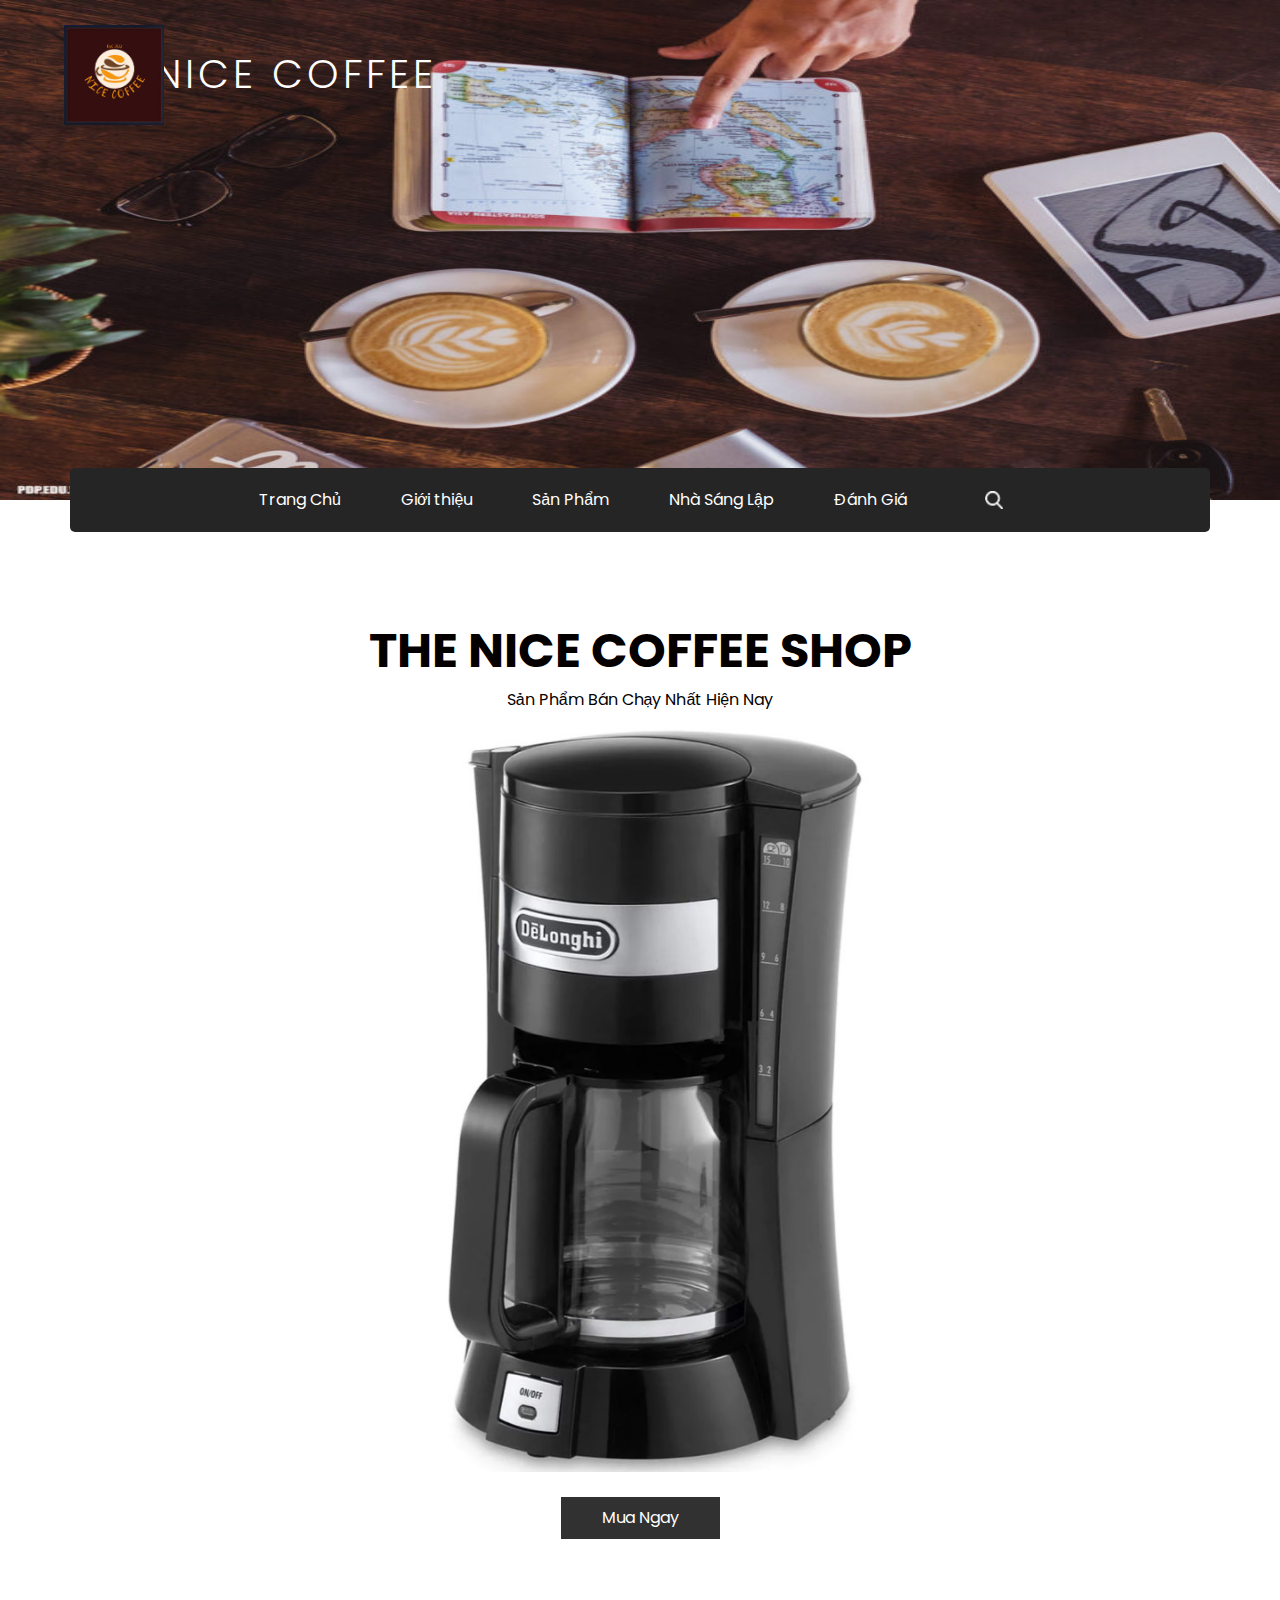
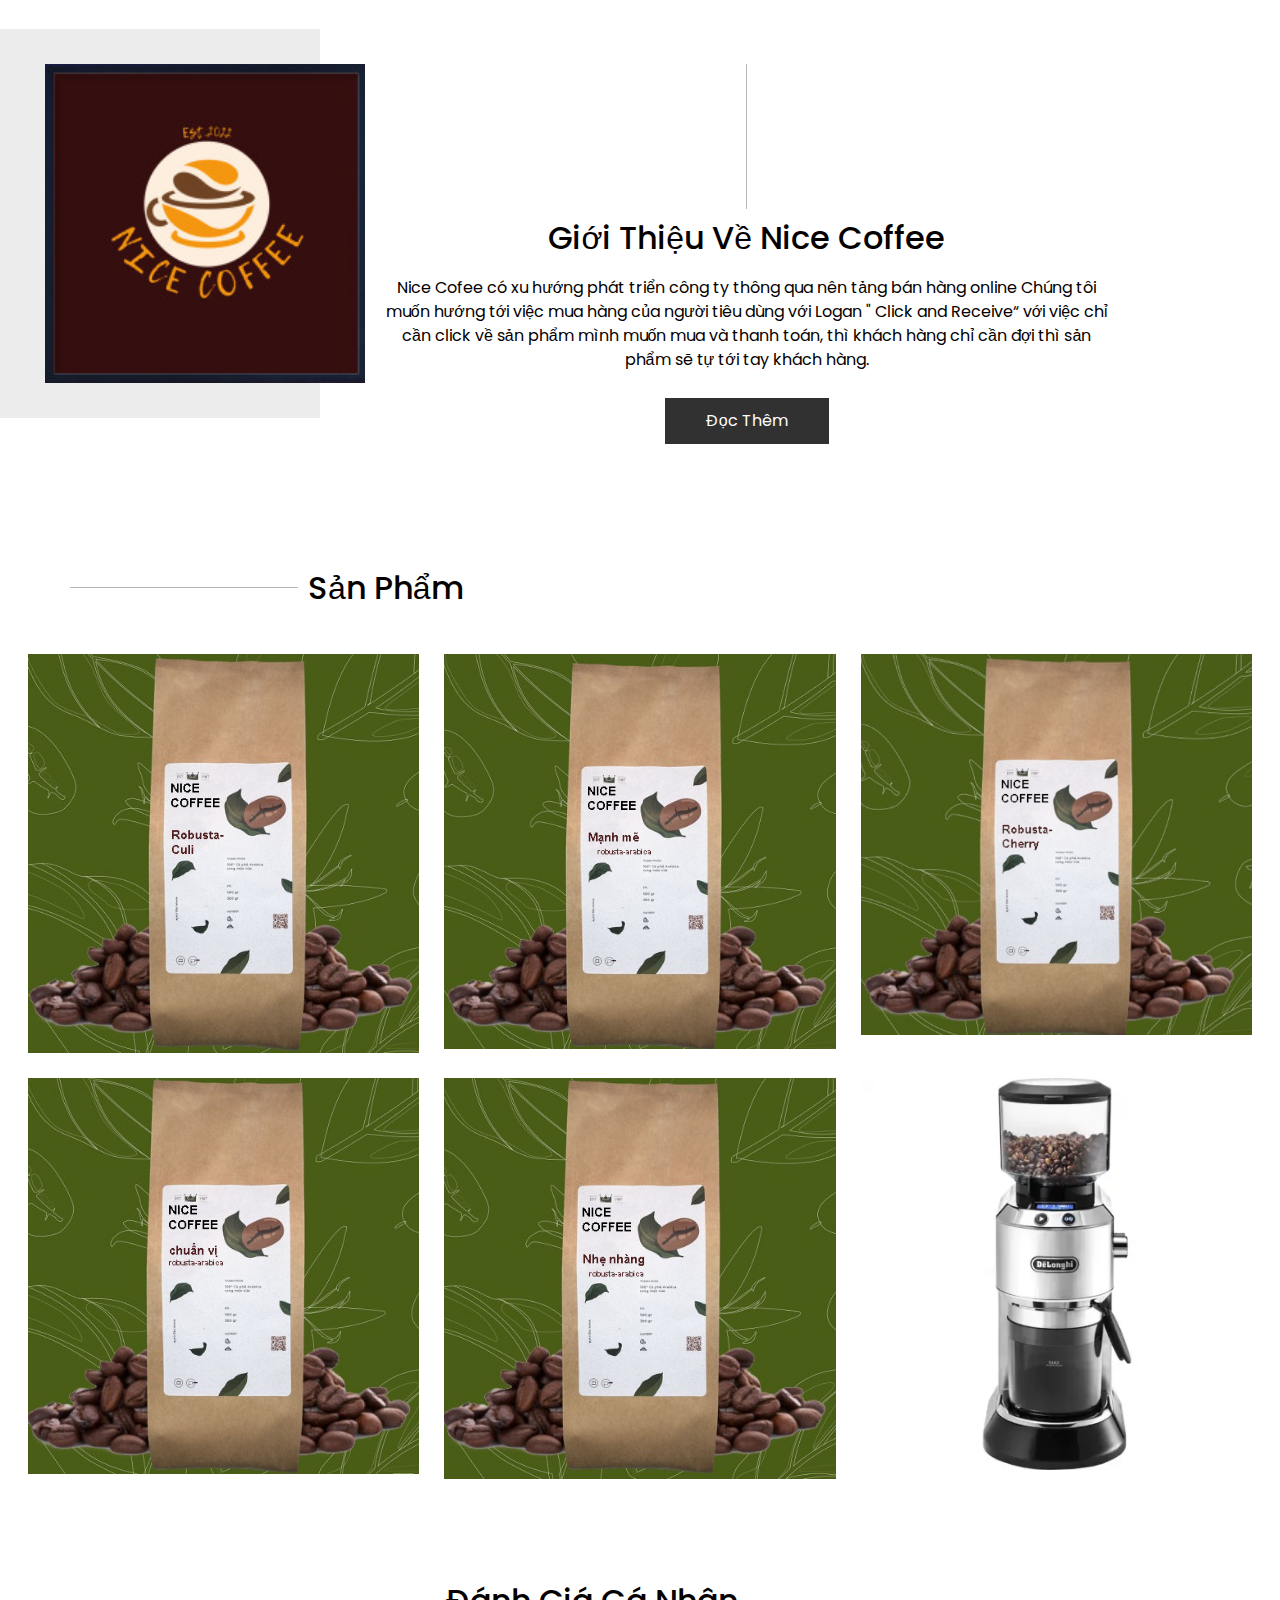
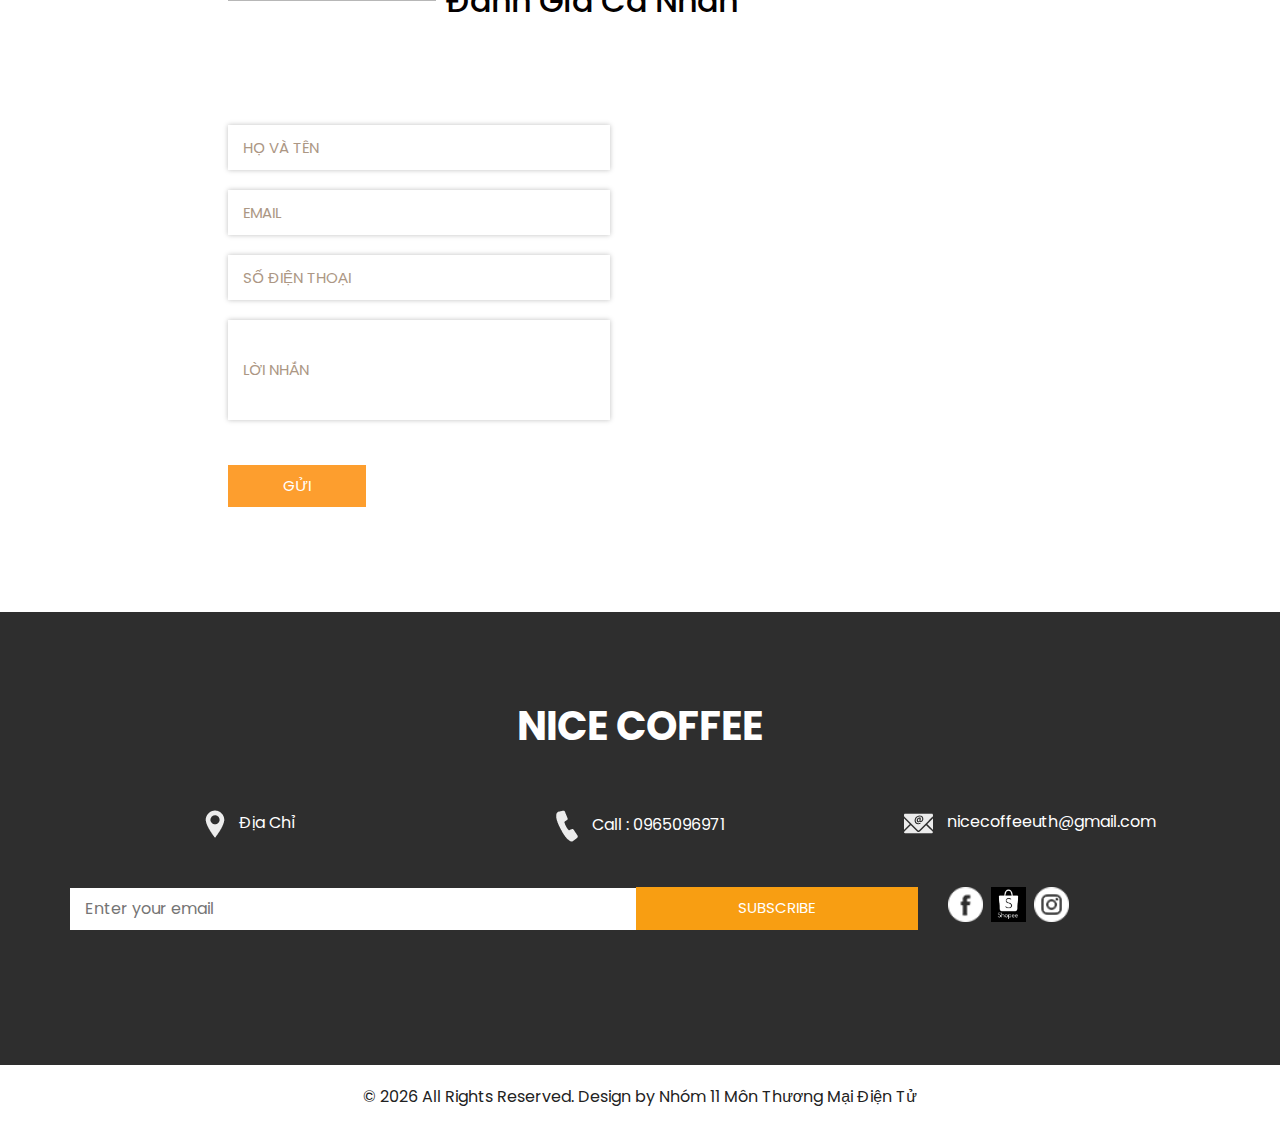
<file: index.html>
<!DOCTYPE html>
<html>

<head>
  <!-- Basic -->
  <meta charset="utf-8" />
  <meta http-equiv="X-UA-Compatible" content="IE=edge" />
  <!-- Mobile Metas -->
  <meta name="viewport" content="width=device-width, initial-scale=1, shrink-to-fit=no" />
  <!-- Site Metas -->
  <meta name="keywords" content="" />
  <meta name="description" content="" />
  <meta name="author" content="" />

  <title>NICE COFFEE</title>

  <!-- slider stylesheet -->
  <link rel="stylesheet" type="text/css" href="https://cdnjs.cloudflare.com/ajax/libs/OwlCarousel2/2.1.3/assets/owl.carousel.min.css" />

  <!-- bootstrap core css -->
  <link rel="stylesheet" type="text/css" href="css/bootstrap.css" />

  <!-- fonts style -->
  <link href="https://fonts.googleapis.com/css?family=Baloo+Chettan|Dosis:400,600,700|Poppins:400,600,700&display=swap" rel="stylesheet" />
  <!-- Custom styles for this template -->
  <link href="css/style.css" rel="stylesheet" />
  <!-- responsive style -->
  <link href="css/responsive.css" rel="stylesheet" />
</head>

<body>
  <div class="hero_area">
    <!-- header section strats -->
    <div class="brand_box">
      <!-- <a class="navbar-brand" href="index.html">
        <span>
          NICE COFFEE
        </span>
      </a> -->
    </div>
    <!-- end header section -->
    <!-- slider section -->
    <section class=" slider_section position-relative">
      <div id="carouselExampleControls" class="carousel slide " data-ride="carousel">
        <div class="carousel-inner">
          <div class="carousel-item active">
            <div class="img-box">
              <img src="images/hinh-anh-cafe-740x600.jpg" style="width:100%px ;height:500px;position: relative;" alt="">
              <h1 style="position: absolute; top: 10%; letter-spacing: 4px; color: white;font-weight: 300;left: 12%;">NICE COFFEE</h1>
              <img src="images/z3832061067043_bd217b656e03b0d4c170ee0b9b06fc7c.jpg" style="position:absolute;left: 5%;top:5%;width: 100px;height: 100px;" alt="">
            </div>
          </div>
          <!-- <div class="carousel-item">
            <div class="img-box">
              <img src="images/slider-img.jpg" alt="">
            </div>
          </div>
          <div class="carousel-item">
            <div class="img-box">
              <img src="images/slider-img.jpg" alt="">
            </div>
          </div> -->
        </div>
       
      </div>
    </section>
    <!-- end slider section -->
  </div>

  <!-- nav section -->

  <section class="nav_section">
    <div class="container">
      <div class="custom_nav2">
        <nav class="navbar navbar-expand custom_nav-container ">
          <button class="navbar-toggler" type="button" data-toggle="collapse" data-target="#navbarSupportedContent" aria-controls="navbarSupportedContent" aria-expanded="false" aria-label="Toggle navigation">
            <span class="navbar-toggler-icon"></span>
          </button>

          <div class="collapse navbar-collapse" id="navbarSupportedContent">
            <div class="d-flex  flex-column flex-lg-row align-items-center">
              <ul class="navbar-nav  ">
                <li class="nav-item active">
                  <a class="nav-link" href="index.html">Trang Chủ  <span class="sr-only">(current)</span></a>
                </li>
                <li class="nav-item">
                  <a class="nav-link" href="about.html">Giới thiệu </a>
                </li>
                <li class="nav-item">
                  <a class="nav-link" href="fruit.html">Sản Phẩm </a>
                </li>
                <li class="nav-item">
                  <a class="nav-link" href="testimonial.html">Nhà Sáng Lập</a>
                </li>
                <li class="nav-item">
                  <a class="nav-link" href="contact.html">Đánh Giá</a>
                </li>
              </ul>
              <form class="form-inline my-2 my-lg-0 ml-0 ml-lg-4 mb-3 mb-lg-0">
                <button class="btn  my-2 my-sm-0 nav_search-btn" type="submit"></button>
              </form>
            </div>
          </div>
        </nav>
      </div>
    </div>
  </section>

  <!-- end nav section -->

  <!-- shop section -->

  <section class="shop_section layout_padding">
    <div class="container">
      <div class="box">
        <div class="detail-box">
          <h2>
            THE NICE COFFEE SHOP
          </h2>
          <p>
            Sản Phẩm Bán Chạy Nhất Hiện Nay
          </p>
        </div>
        <div class="img-box">
          <img src="images/z3832040400344_61ddbfd433b5a4e67b9afd1b8c5be0a6.jpg" alt="">
        </div>
        <div class="btn-box">
          <a href="Sanpham7.html">
            Mua Ngay
          </a>
        </div>
      </div>
    </div>
  </section>

  <!-- end shop section -->

  <!-- about section -->

  <section class="about_section">
    <div class="container-fluid">
      <div class="row">
        <div class="col-md-3 px-0">
          <div class="img-box">
            <img src="images/z3832061067043_bd217b656e03b0d4c170ee0b9b06fc7c.jpg" alt="">
          </div>
        </div>
        <div class="col-md-8">
          <div class="detail-box">
            <div class="heading_container">
              <hr>
              <h2>
                Giới Thiệu Về Nice Coffee
              </h2>
            </div>
            <p>
              Nice Cofee có xu hướng phát triển công ty thông qua nên tảng bán hàng online
Chúng tôi muốn hướng tới việc mua hàng của người tiêu dùng với Logan " Click and Receive“ với việc chỉ cần click về sản phẩm mình muốn mua và thanh toán, thì khách hàng chỉ cần đợi thì sản phẩm sẽ tự tới tay khách hàng.
            </p>
            <a href="about.html">
              Đọc Thêm
            </a>
          </div>
        </div>
      </div>
    </div>
  </section>

  <!-- end about section -->

  <!-- fruit section -->

  <section class="fruit_section layout_padding">
    <div class="container">
      <div class="heading_container">
        <hr>
        <h2>
          Sản Phẩm
        </h2>
      </div>
    </div>
    <div class="container-fluid">

      <div class="fruit_container">
        <div class="box">
          <img src="images/z3832051297874_5f1c5a56623e53326d47adea8cd5c46e.jpg" alt="">
          <div class="link_box">
            <h5>
              Robusta-Culi
            </h5>
            <a href="sanPham2.html">
              Mua Ngay
            </a>
          </div>
        </div>
        <div class="box">
          <img src="images/z3832051214223_b9518cae5d16e62f8d5ef3240107c2e8.jpg" alt="">
          <div class="link_box">
            <h5>
              Robusta-arabica(Mạnh Mẽ)
            </h5>
            <a href="Sanpham3.html">
              Mua Ngay
            </a>
          </div>
        </div>
        <div class="box">
          <img src="images/z3832051353598_f11eaa09e5ad243b2221bad7142374b4.jpg" alt="">
          <div class="link_box">
            <h5>
              Robusta-Cherry
            </h5>
            <a href="Sanpham1.html">
              Mua Ngay
            </a>
          </div>
        </div>
        <div class="box">
          <img src="images/z3832051406680_73a0a5cce70e49a504a5447aafed85e6.jpg" alt="">
          <div class="link_box">
            <h5>
              Robusta-arabica(Chuẩn Vị)
            </h5>
            <a href="Sanpham4.html">
              Mua Ngay
            </a>
          </div>
        </div>
        <div class="box">
          <img src="images/z3832051447812_49f0e56e7d821b4145ec08ae8d6eaebf.jpg" alt="">
          <div class="link_box">
            <h5>
              Robusta-arabica(Nhẹ Nhàng)
            </h5>
            <a href="Sanpham5.html">
              Mua Ngay
            </a>
          </div>
        </div>
        <div class="box">
          <img src="images/may-xay-ca-phe-_main_580_450.png.webp" alt="">
          <div class="link_box">
            <h5>
              Máy xay cà phê Delonghi KG521.M 150W
            </h5>
            <a href="Sanpham6.html">
              Mua Ngay
            </a>
          </div>
        </div>
      </div>
    </div>
  </section>

  <!-- end fruit section -->


  <!-- client section -->


    </div>
  </section>

  <!-- end client section -->


  <!-- contact section -->
  <section class="contact_section layout_padding-bottom">
    <div class="container-fluid">
      <div class="row">
        <div class="offset-lg-2 col-md-10 offset-md-1">
          <div class="heading_container">
            <hr>
            <h2>
              Đánh Giá Cá Nhân
            </h2>
          </div>
        </div>
      </div>

      <div class="layout_padding2-top">
        <div class="row">
          <div class="col-lg-4 offset-lg-2 col-md-5 offset-md-1">
            <form action="">
              <div class="contact_form-container">
                <div>
                  <div>
                    <input type="text" placeholder="Họ Và Tên" />
                  </div>
                  <div>
                    <input type="email" placeholder="Email" />
                  </div>
                  <div>
                    <input type="text" placeholder="Số Điện Thoại" />
                  </div>
                  <div>
                    <input type="text" class="message_input" placeholder="Lời Nhắn" />
                  </div>
                  <div>
                    <button type="submit">
                      Gửi
                    </button>
                  </div>
                </div>
              </div>
            </form>
          </div>
          <div class="col-md-6 px-0">
            <div class="map_container">
              <div class="map-responsive">
                <iframe src="https://www.google.com/maps/embed?pb=!1m18!1m12!1m3!1d3918.740213673546!2d106.68106399999999!3d10.831181999999998!2m3!1f0!2f0!3f0!3m2!1i1024!2i768!4f13.1!3m3!1m2!1s0x3175293f4147178d%3A0xf750a6c228f6f8be!2sAimer%20Coffee!5e0!3m2!1svi!2s!4v1667400273829!5m2!1svi!2s" width="600" height="300" frameborder="0" style="border:0; width: 100%; height:100%" allowfullscreen></iframe>
              </div>
            </div>
          </div>
        </div>
      </div>
    </div>
  </section>
  <!-- end contact section -->


  <!-- info section -->

  <section class="info_section layout_padding">
    <div class="container">
      <div class="info_logo">
        <h2>
          NICE COFFEE
        </h2>
      </div>
      <div class="info_contact">
        <div class="row">
          <div class="col-md-4">
            <a href="https://www.google.com/maps/place/Aimer+Coffee/@10.831182,106.6788753,17z/data=!3m1!4b1!4m5!3m4!1s0x3175293f4147178d:0xf750a6c228f6f8be!8m2!3d10.831182!4d106.681064?hl=vi-VN">
              <img src="images/location.png" alt="">
              <span>
                Địa Chỉ
              </span>
            </a>
          </div>
          <div class="col-md-4">
            <a href="">
              <img src="images/call.png" alt="">
              <span>
                Call : 0965096971
              </span>
            </a>
          </div>
          <div class="col-md-4">
            <a href="https://www.nicecoffeeuth@gmail.com/">
              <img src="images/mail.png" alt="">
              <span>
                nicecoffeeuth@gmail.com
              </span>
            </a>
          </div>
        </div>
      </div>
      <div class="row">
        <div class="col-md-8 col-lg-9">
          <div class="info_form">
            <form action="">
              <input type="text" placeholder="Enter your email">
              <button>
                subscribe
              </button>
            </form>
          </div>
        </div>
        <div class="col-md-4 col-lg-3">
          <div class="info_social">
            <div>
              <a href="https://www.facebook.com/profile.php?id=100087156053533">
                <img src="images/facebook-logo-button.png" alt="">
              </a>
            </div>
            <div>
              <a href="https://www.shopee.vn/namthanh948">
                <img src="images/tải xuống.png" alt="">
              </a>
            </div>
            <div>
              <a href="">
                <img src="images/instagram.png" alt="">
              </a>
            </div>
          </div>
        </div>
      </div>

    </div>
  </section>

  <!-- end info section -->


  <!-- footer section -->
  <section class="container-fluid footer_section ">
    <p>
      &copy; <span id="displayYear"></span> All Rights Reserved. Design by
      <a href="https://www.facebook.com/dyysangg270508/">Nhóm 11 Môn Thương Mại Điện Tử</a>
    </p>
  </section>
  <!-- footer section -->

  <script type="text/javascript" src="js/jquery-3.4.1.min.js"></script>
  <script type="text/javascript" src="js/bootstrap.js"></script>
  <script type="text/javascript" src="js/custom.js"></script>

</body>

</html>
</file>
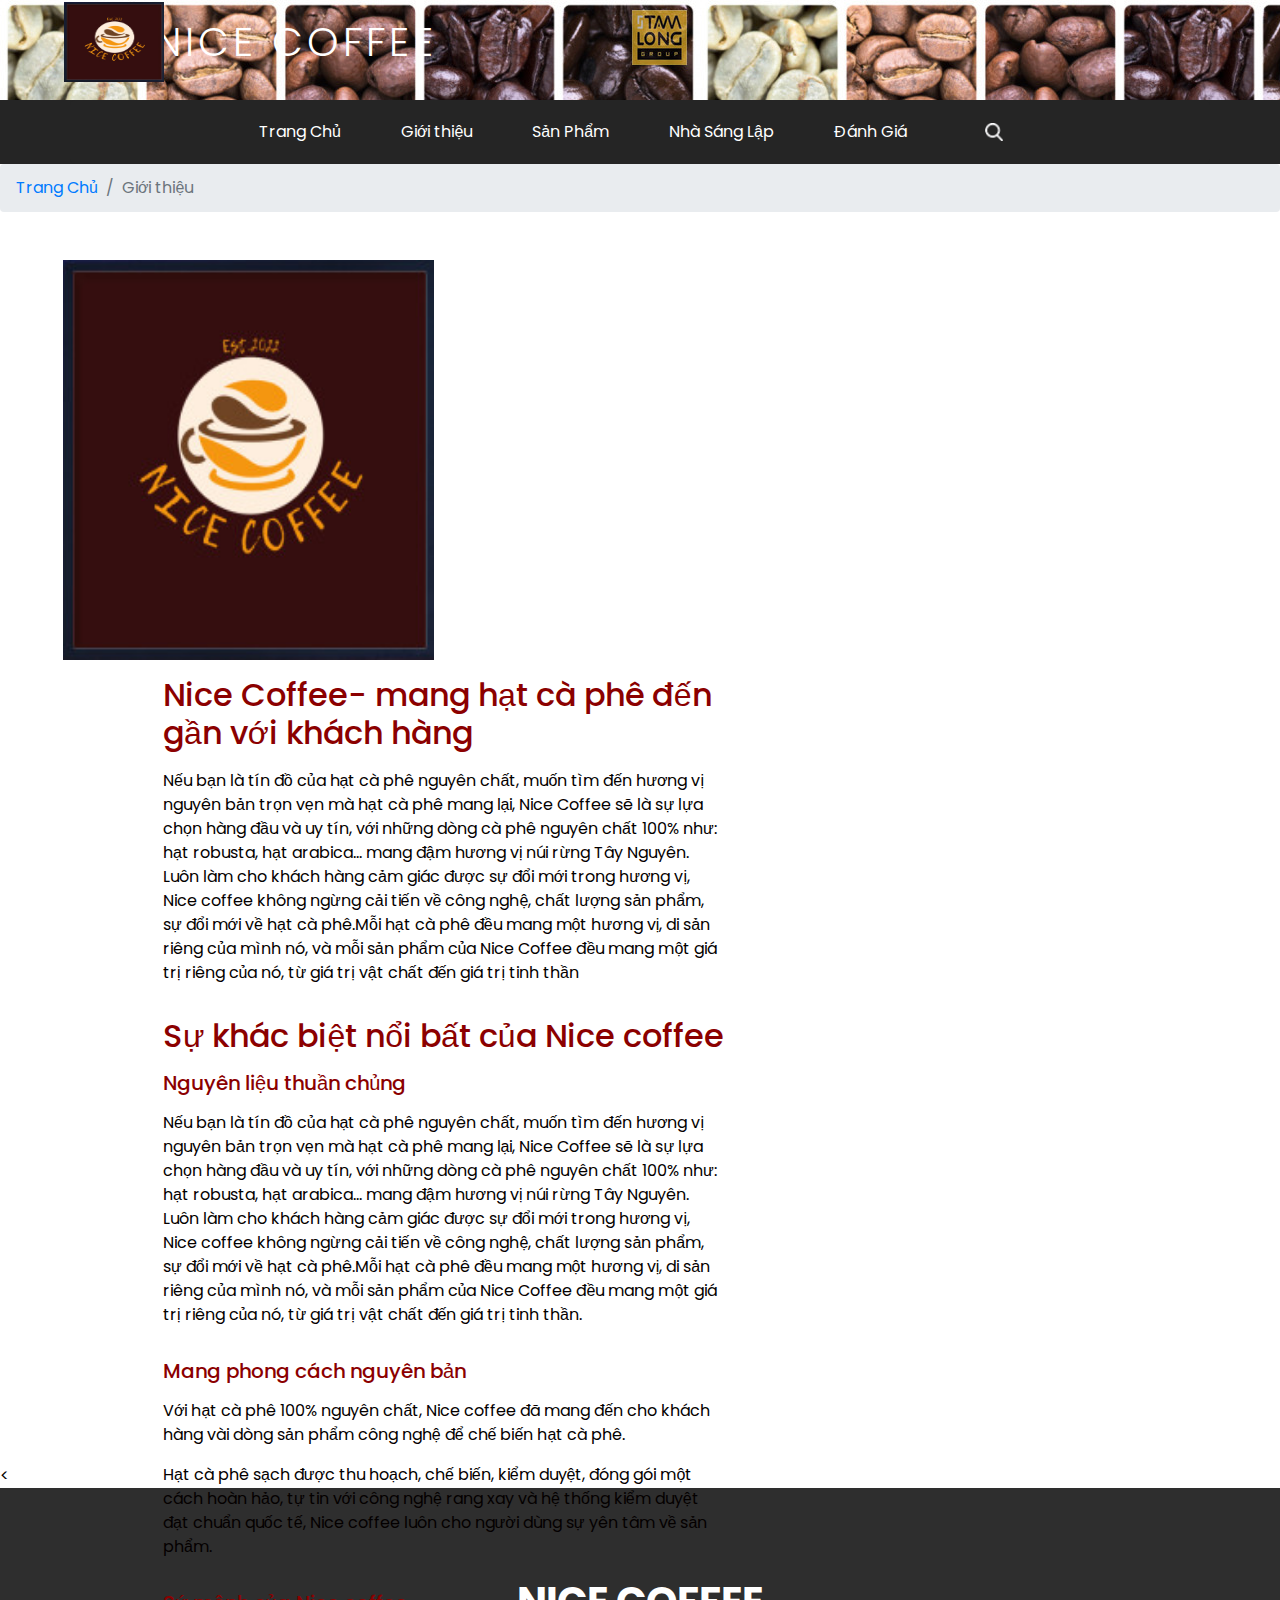
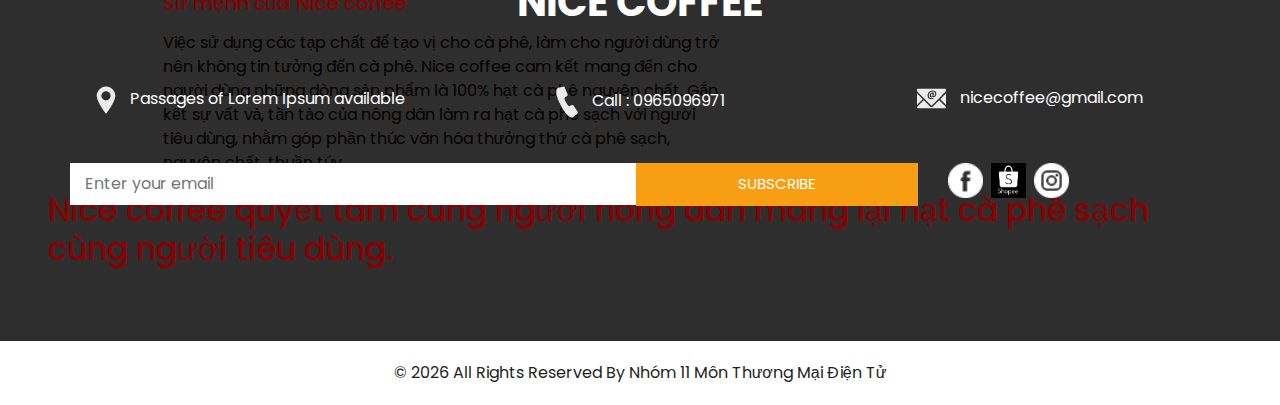
<file: about.html>
<!DOCTYPE html>
<html>

<head>
  <!-- Basic -->
  <meta charset="utf-8" />
  <meta http-equiv="X-UA-Compatible" content="IE=edge" />
  <!-- Mobile Metas -->
  <meta name="viewport" content="width=device-width, initial-scale=1, shrink-to-fit=no" />
  <!-- Site Metas -->
  <meta name="keywords" content="" />
  <meta name="description" content="" />
  <meta name="author" content="" />

  <title>NICE COFFEE</title>

  <!-- slider stylesheet -->
  <link rel="stylesheet" type="text/css" href="https://cdnjs.cloudflare.com/ajax/libs/OwlCarousel2/2.1.3/assets/owl.carousel.min.css" />

  <!-- bootstrap core css -->
  <link rel="stylesheet" type="text/css" href="css/bootstrap.css" />

  <!-- fonts style -->
  <link href="https://fonts.googleapis.com/css?family=Baloo+Chettan|Dosis:400,600,700|Poppins:400,600,700&display=swap" rel="stylesheet" />
  <!-- Custom styles for this template -->
  <link href="css/style.css" rel="stylesheet" />
  <!-- responsive style -->
  <link href="css/responsive.css" rel="stylesheet" />
</head>

<body class="sub_page">
  <div class="hero_area">
    <!-- header section strats -->
    <div class="brand_box">
      <a class="navbar-brand" href="index.html">
        <span>
          <h1 style="position: absolute; top: 18%; letter-spacing: 4px; color: white;font-weight: 300;left: 12%;">NICE COFFEE</h1>
          <img src="images/z3832061067043_bd217b656e03b0d4c170ee0b9b06fc7c.jpg" style="position:absolute;left: 5%;top:2%;width: 100px;height: 80px;" alt="">
        </span>
      </a>
    </div>
    <!-- end header section -->
  </div>

  <!-- nav section -->

  <section class="nav_section">
    <div class="container">
      <div class="custom_nav2">
        <nav class="navbar navbar-expand custom_nav-container ">
          <button class="navbar-toggler" type="button" data-toggle="collapse" data-target="#navbarSupportedContent" aria-controls="navbarSupportedContent" aria-expanded="false" aria-label="Toggle navigation">
            <span class="navbar-toggler-icon"></span>
          </button>

          <div class="collapse navbar-collapse" id="navbarSupportedContent">
            <div class="d-flex  flex-column flex-lg-row align-items-center">
              <ul class="navbar-nav  ">
                <li class="nav-item active">
                  <a class="nav-link" href="index.html">Trang Chủ <span class="sr-only">(current)</span></a>
                </li>
                <li class="nav-item">
                  <a class="nav-link" href="About.html">Giới thiệu </a>
                </li>
                <li class="nav-item">
                  <a class="nav-link" href="fruit.html">Sản Phẩm </a>
                </li>
                <li class="nav-item">
                  <a class="nav-link" href="testimonial.html">Nhà Sáng Lập</a>
                </li>
                <li class="nav-item">
                  <a class="nav-link" href="contact.html">Đánh Giá</a>
                </li>             
              </ul>
              <form class="form-inline my-2 my-lg-0 ml-0 ml-lg-4 mb-3 mb-lg-0">
                <button class="btn  my-2 my-sm-0 nav_search-btn" type="submit"></button>
              </form>
            </div>
          </div>
        </nav>
      </div>
    </div>
  </section>

  <!-- end nav section -->

  <!-- about section -->
</section>
<div style="height: 1300px">
    <nav style="--bs-breadcrumb-divider: '>'" aria-label="breadcrumb">
        <ol class="breadcrumb">
            <li class="breadcrumb-item"><a href="index.html">Trang Chủ</a></li>
            <li class="breadcrumb-item active" aria-current="page">Giới thiệu</li>
        </ol>
    </nav>
    <div class="row m-lg-5">
        <div class="col-5">
            <img src="images/z3832061067043_bd217b656e03b0d4c170ee0b9b06fc7c.jpg" style="width: 80%; height: 400px" />
        </div>
        <div class="col-6" style="margin-left: 100px">
      <p>
        <h2 style="color:darkred; margin-bottom: 10px;">Nice Coffee- mang hạt cà phê đến gần với khách hàng</h2>
      </p>
      <p>
        Nếu bạn là tín đồ của hạt cà phê nguyên chất, muốn tìm đến hương vị nguyên bản trọn vẹn mà hạt cà phê mang lại, Nice Coffee sẽ là sự lựa chọn hàng đầu và uy tín, với những dòng cà phê nguyên chất 100% như: hạt robusta, hạt arabica… mang đậm hương vị núi rừng Tây Nguyên. Luôn làm cho khách hàng cảm giác được sự đổi mới trong hương vị, Nice coffee không ngừng cải tiến về công nghệ, chất lượng sản phẩm, sự đổi mới về hạt cà phê.Mỗi hạt cà phê đều mang một hương vị, di sản riêng của mình nó, và mỗi sản phẩm của Nice Coffee đều mang một giá trị riêng của nó, từ giá trị vật chất đến giá trị tinh thần
      </p>
        </div>
        <div class="col-6" style="margin-left: 100px">
          <p>
            <h2 style="color:darkred; margin-bottom: 10px;">Sự khác biệt nổi bất của Nice coffee</h2>
          </p>
          <p>
            <h5 style="color:darkred; margin-bottom: 10px;"> <p>
              <h5 style="color:darkred; margin-bottom: 10px;">Nguyên liệu thuần chủng</h5>
            </p></h5>
          </p>
          <p>
            Nếu bạn là tín đồ của hạt cà phê nguyên chất, muốn tìm đến hương vị nguyên bản trọn vẹn mà hạt cà phê mang lại, Nice Coffee sẽ là sự lựa chọn hàng đầu và uy tín, với những dòng cà phê nguyên chất 100% như: hạt robusta, hạt arabica… mang đậm hương vị núi rừng Tây Nguyên. Luôn làm cho khách hàng cảm giác được sự đổi mới trong hương vị, Nice coffee không ngừng cải tiến về công nghệ, chất lượng sản phẩm, sự đổi mới về hạt cà phê.Mỗi hạt cà phê đều mang một hương vị, di sản riêng của mình nó, và mỗi sản phẩm của Nice Coffee đều mang một giá trị riêng của nó, từ giá trị vật chất đến giá trị tinh thần.
          </p>
            </div>
            <div class="col-6" style="margin-left: 100px">
              <p>
                <h5 style="color:darkred; margin-bottom: 10px;">Mang phong cách nguyên bản</h5>
              </p>
              <p>
                Với hạt cà phê 100% nguyên chất, Nice coffee đã mang đến cho khách hàng vài dòng sản phẩm công nghệ để chế biến hạt cà phê.
              </p>
              <p>Hạt cà phê sạch được thu hoạch, chế biến, kiểm duyệt, đóng gói một cách hoàn hảo, tự tin với công nghệ rang xay và hệ thống kiểm duyệt đạt chuẩn quốc tế, Nice coffee luôn cho người dùng sự yên tâm về sản phẩm.</p>
            </div>
            <div class="col-6" style="margin-left: 100px">
          <p>
            <h5 style="color:darkred; margin-bottom: 10px;">Sứ mệnh của Nice coffee</h5>
          </p>
          <p>
            Việc sử dụng các tạp chất để tạo vị cho cà phê, làm cho người dùng trở nên không tin tưởng đến cà phê. Nice coffee cam kết mang đến cho người dùng  những dòng sản phẩm là 100% hạt cà phê nguyên chất. Gắn kết sự vất vả, tần tảo của nông dân làm ra hạt cà phê sạch với người tiêu dùng, nhằm góp phần thúc văn hóa thưởng thứ cà phê sạch, nguyên chất, thuần túy.
          </p>
            </div>
            <p>
              <h2 style="color:darkred; margin-bottom: 5px;">Nice coffee quyết tâm cùng người nông dân mang lại hạt cà phê sạch cùng người tiêu dùng.</h2>
            </p>
              </p>
                </div>
    </div>

    < </div>

  <!-- end about section -->

  <!-- info section -->

  <section class="info_section layout_padding">
    <div class="container">
      <div class="info_logo">
        <h2>
          NICE COFFEE
        </h2>
      </div>
      <div class="info_contact">
        <div class="row">
          <div class="col-md-4">
            <a href="">
              <img src="images/location.png" alt="">
              <span>
                Passages of Lorem Ipsum available
              </span>
            </a>
          </div>
          <div class="col-md-4">
            <a href="">
              <img src="images/call.png" alt="">
              <span>
                Call : 0965096971
              </span>
            </a>
          </div>
          <div class="col-md-4">
            <a href="">
              <img src="images/mail.png" alt="">
              <span>
                nicecoffee@gmail.com
              </span>
            </a>
          </div>
        </div>
      </div>
      <div class="row">
        <div class="col-md-8 col-lg-9">
          <div class="info_form">
            <form action="">
              <input type="text" placeholder="Enter your email">
              <button>
                subscribe
              </button>
            </form>
          </div>
        </div>
        <div class="col-md-4 col-lg-3">
          <div class="info_social">
            <div>
              <a href="https://www.facebook.com/profile.php?id=100087156053533">
                <img src="images/facebook-logo-button.png" alt="">
              </a>
            </div>
            <div>
              <a href="https://www.shopee.vn/namthanh948">
                <img src="images/tải xuống.png" alt="">
              </a>
            </div>
            <div>
              <a href="">
                <img src="images/instagram.png" alt="">
              </a>
            </div>
          </div>
        </div>
      </div>

    </div>
  </section>

  <!-- end info section -->


  <!-- footer section -->
  <section class="container-fluid footer_section">
    <p>
      &copy; <span id="displayYear"></span> All Rights Reserved By
      <a href="https://www.facebook.com/dyysangg270508/">Nhóm 11 Môn Thương Mại Điện Tử</a>
    </p>
  </section>
  <!-- footer section -->


  <script type="text/javascript" src="js/jquery-3.4.1.min.js"></script>
  <script type="text/javascript" src="js/bootstrap.js"></script>
  <script type="text/javascript" src="js/custom.js"></script>
</body>

</html>
</file>
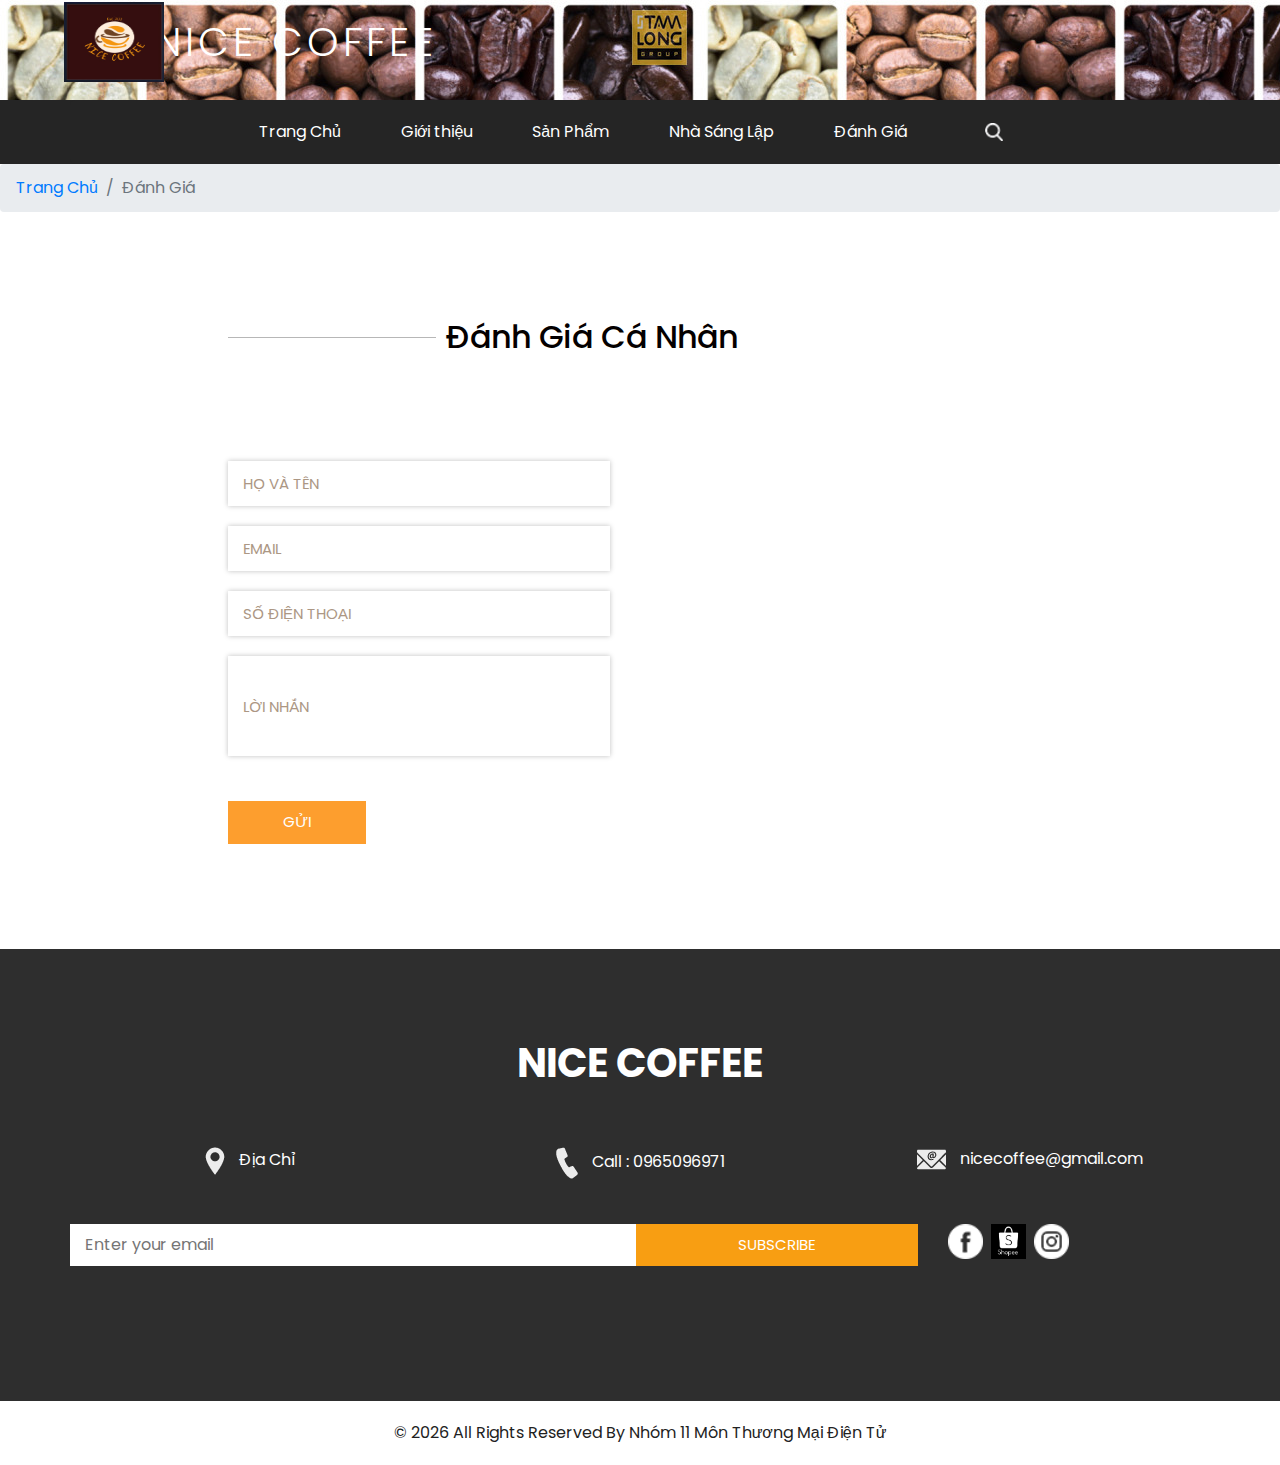
<file: contact.html>
<!DOCTYPE html>
<html>

<head>
  <!-- Basic -->
  <meta charset="utf-8" />
  <meta http-equiv="X-UA-Compatible" content="IE=edge" />
  <!-- Mobile Metas -->
  <meta name="viewport" content="width=device-width, initial-scale=1, shrink-to-fit=no" />
  <!-- Site Metas -->
  <meta name="keywords" content="" />
  <meta name="description" content="" />
  <meta name="author" content="" />

  <title>NICE COFFEE</title>

  <!-- slider stylesheet -->
  <link rel="stylesheet" type="text/css" href="https://cdnjs.cloudflare.com/ajax/libs/OwlCarousel2/2.1.3/assets/owl.carousel.min.css" />

  <!-- bootstrap core css -->
  <link rel="stylesheet" type="text/css" href="css/bootstrap.css" />

  <!-- fonts style -->
  <link href="https://fonts.googleapis.com/css?family=Baloo+Chettan|Dosis:400,600,700|Poppins:400,600,700&display=swap" rel="stylesheet" />
  <!-- Custom styles for this template -->
  <link href="css/style.css" rel="stylesheet" />
  <!-- responsive style -->
  <link href="css/responsive.css" rel="stylesheet" />
</head>

<body class="sub_page">
  <div class="hero_area">
    <!-- header section strats -->
    <div class="brand_box">
      <a class="navbar-brand" href="index.html">
        <span>
          <h1 style="position: absolute; top: 18%; letter-spacing: 4px; color: white;font-weight: 300;left: 12%;">NICE COFFEE</h1>
          <img src="images/z3832061067043_bd217b656e03b0d4c170ee0b9b06fc7c.jpg" style="position:absolute;left: 5%;top:2%;width: 100px;height: 80px;" alt="">
        </span>
      </a>
    </div>
    <!-- end header section -->
  </div>

  <!-- nav section -->

  <section class="nav_section">
    <div class="container">
      <div class="custom_nav2">
        <nav class="navbar navbar-expand custom_nav-container ">
          <button class="navbar-toggler" type="button" data-toggle="collapse" data-target="#navbarSupportedContent" aria-controls="navbarSupportedContent" aria-expanded="false" aria-label="Toggle navigation">
            <span class="navbar-toggler-icon"></span>
          </button>

          <div class="collapse navbar-collapse" id="navbarSupportedContent">
            <div class="d-flex  flex-column flex-lg-row align-items-center">
              <ul class="navbar-nav  ">
                <li class="nav-item active">
                  <a class="nav-link" href="index.html">Trang Chủ <span class="sr-only">(current)</span></a>
                </li>
                <li class="nav-item">
                  <a class="nav-link" href="about.html">Giới thiệu </a>
                </li>
                <li class="nav-item">
                  <a class="nav-link" href="fruit.html">Sản Phẩm </a>
                </li>
                <li class="nav-item">
                  <a class="nav-link" href="testimonial.html">Nhà Sáng Lập</a>
                </li>
                <li class="nav-item">
                  <a class="nav-link" href="contact.html">Đánh Giá</a>
                </li>
              </ul>
              <form class="form-inline my-2 my-lg-0 ml-0 ml-lg-4 mb-3 mb-lg-0">
                <button class="btn  my-2 my-sm-0 nav_search-btn" type="submit"></button>
              </form>
            </div>
          </div>
        </nav>
      </div>
    </div>
  </section>

  <!-- end nav section -->


  <!-- contact section -->
  <ol class="breadcrumb">
    <li class="breadcrumb-item"><a href="index.html">Trang Chủ</a></li>
    <li class="breadcrumb-item active" aria-current="page">Đánh Giá</li>
</ol>
  <section class="contact_section layout_padding">
    <div class="container-fluid">
      <div class="row">
        <div class="offset-lg-2 col-md-10 offset-md-1">
          <div class="heading_container">
            <hr>
            <h2>
              Đánh Giá Cá Nhân
            </h2>
          </div>
        </div>
      </div>

      <div class="layout_padding2-top">
        <div class="row">
          <div class="col-lg-4 offset-lg-2 col-md-5 offset-md-1">
            <form action="">
              <div class="contact_form-container">
                <div>
                  <div>
                    <input type="text" placeholder="Họ Và Tên" />
                  </div>
                  <div>
                    <input type="email" placeholder="Email" />
                  </div>
                  <div>
                    <input type="text" placeholder="Số Điện Thoại" />
                  </div>
                  <div>
                    <input type="text" class="message_input" placeholder="Lời Nhắn" />
                  </div>
                  <div>
                    <button type="submit">
                      Gửi
                    </button>
                  </div>
                </div>
              </div>
            </form>
          </div>
          <div class="col-md-6 px-0">
            <div class="map_container">
              <div class="map-responsive">
                <iframe src="https://www.google.com/maps/embed?pb=!1m18!1m12!1m3!1d3918.740213673546!2d106.68106399999999!3d10.831181999999998!2m3!1f0!2f0!3f0!3m2!1i1024!2i768!4f13.1!3m3!1m2!1s0x3175293f4147178d%3A0xf750a6c228f6f8be!2sAimer%20Coffee!5e0!3m2!1svi!2s!4v1667400273829!5m2!1svi!2s" width="600" height="300" frameborder="0" style="border:0; width: 100%; height:100%" allowfullscreen></iframe>
              </div>
            </div>
          </div>
        </div>
      </div>
    </div>
  </section>
  <!-- end contact section -->


  <!-- info section -->

  <section class="info_section layout_padding">
    <div class="container">
      <div class="info_logo">
        <h2>
          NICE COFFEE
        </h2>
      </div>
      <div class="info_contact">
        <div class="row">
          <div class="col-md-4">
            <a href="">
              <img src="images/location.png" alt="">
              <span>
                Địa Chỉ
              </span>
            </a>
          </div>
          <div class="col-md-4">
            <a href="">
              <img src="images/call.png" alt="">
              <span>
                Call : 0965096971
              </span>
            </a>
          </div>
          <div class="col-md-4">
            <a href="">
              <img src="images/mail.png" alt="">
              <span>
                nicecoffee@gmail.com
              </span>
            </a>
          </div>
        </div>
      </div>
      <div class="row">
        <div class="col-md-8 col-lg-9">
          <div class="info_form">
            <form action="">
              <input type="text" placeholder="Enter your email">
              <button>
                subscribe
              </button>
            </form>
          </div>
        </div>
        <div class="col-md-4 col-lg-3">
          <div class="info_social">
            <div>
              <a href="https://www.facebook.com/profile.php?id=100087156053533">
                <img src="images/facebook-logo-button.png" alt="">
              </a>
            </div>
            <div>
              <a href="https://www.shopee.vn/namthanh948">
                <img src="images/tải xuống.png" alt="">
              </a>
            </div>
            <div>
              <a href="">
                <img src="images/instagram.png" alt="">
              </a>
            </div>
          </div>
        </div>
      </div>

    </div>
  </section>

  <!-- end info section -->


  <!-- footer section -->
  <section class="container-fluid footer_section">
    <p>
      &copy; <span id="displayYear"></span> All Rights Reserved By
      <a href="https://html.design/">Nhóm 11 Môn Thương Mại Điện Tử</a>
    </p>
  </section>
  <!-- footer section -->


  <script type="text/javascript" src="js/jquery-3.4.1.min.js"></script>
  <script type="text/javascript" src="js/bootstrap.js"></script>
  <script type="text/javascript" src="js/custom.js"></script>

</body>

</html>
</file>
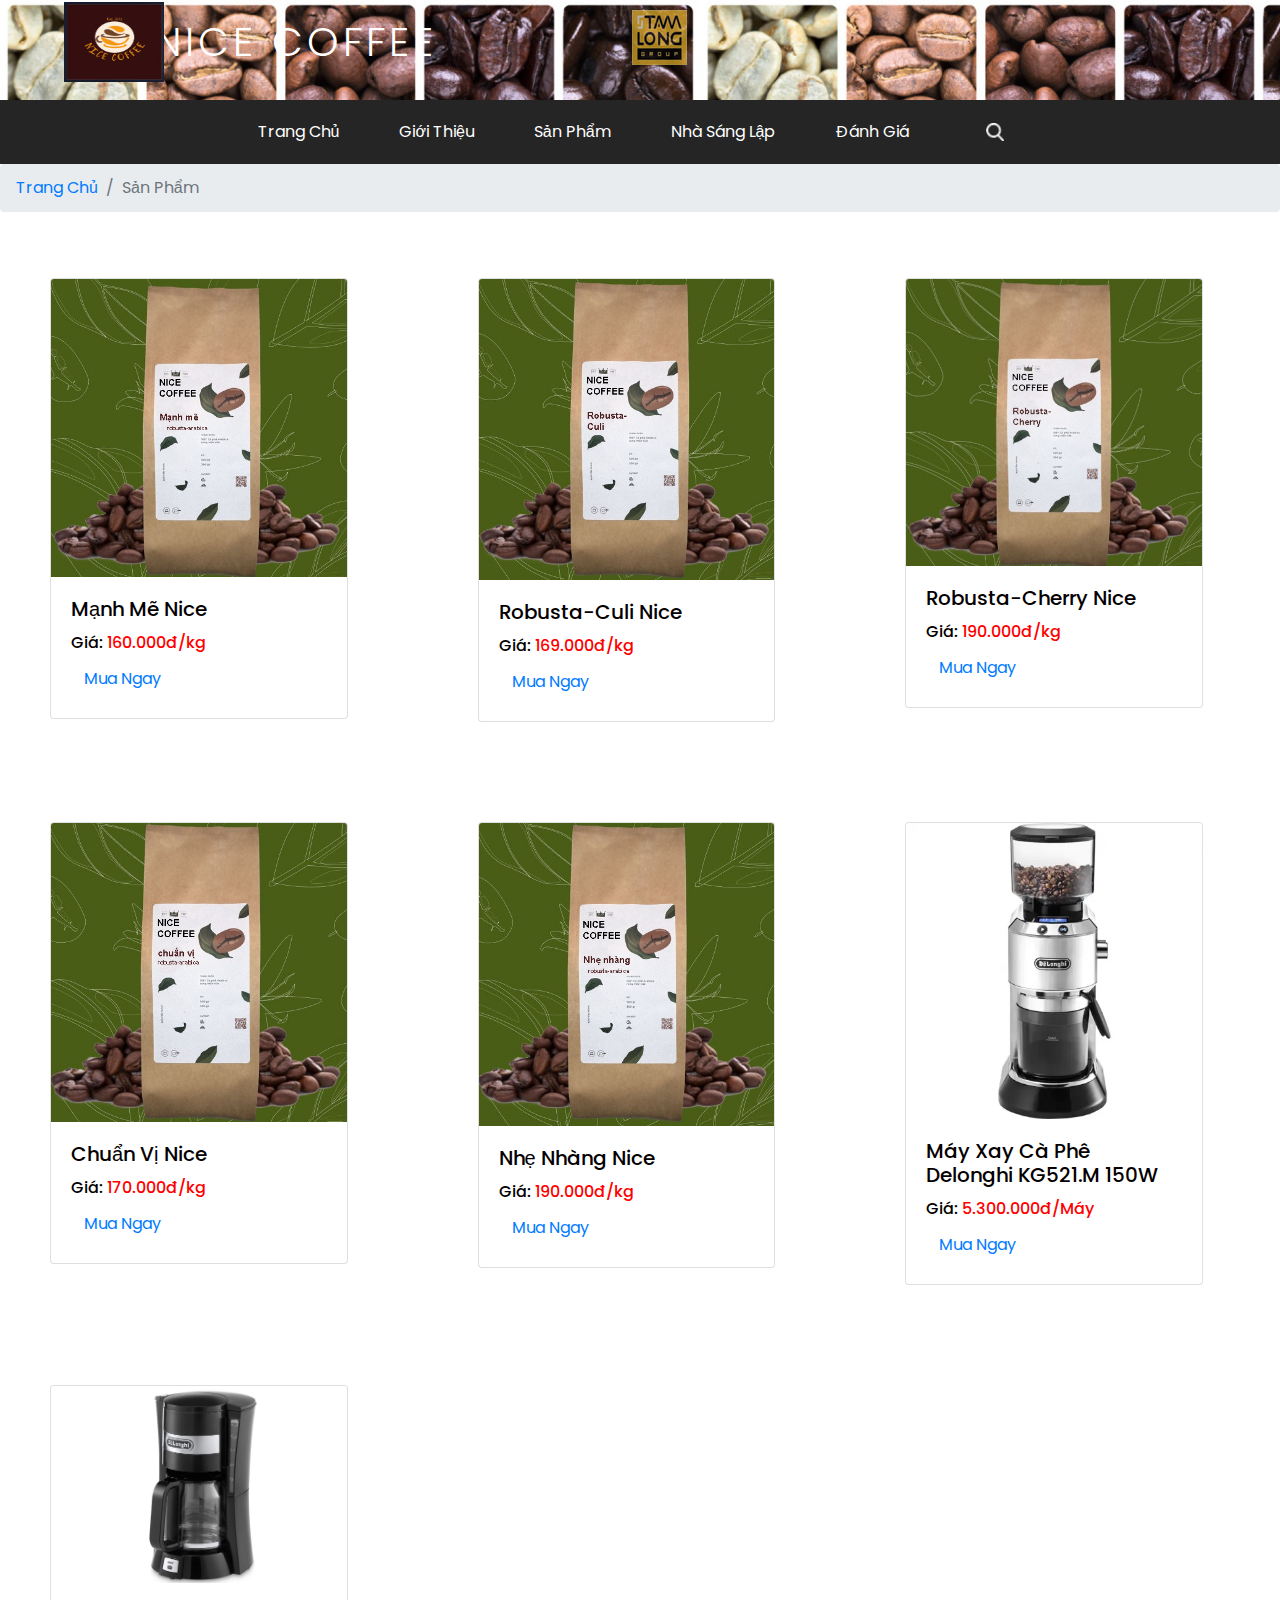
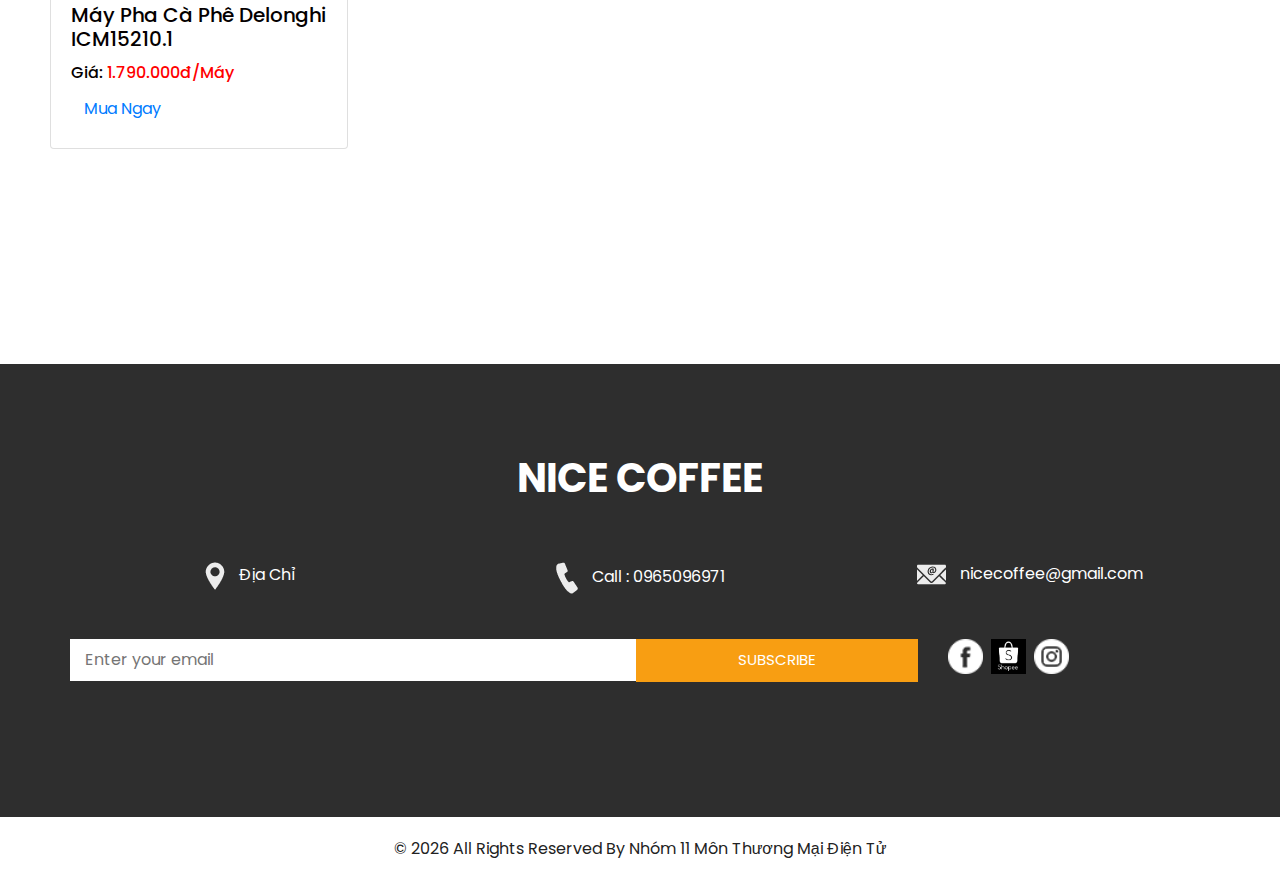
<file: fruit.html>
<!DOCTYPE html>
<html>

<head>
    <!-- Basic -->
    <meta charset="utf-8" />
    <meta http-equiv="X-UA-Compatible" content="IE=edge" />
    <!-- Mobile Metas -->
    <meta name="viewport" content="width=device-width, initial-scale=1, shrink-to-fit=no" />
    <!-- Site Metas -->
    <meta name="keywords" content="" />
    <meta name="description" content="" />
    <meta name="author" content="" />

    <title>NICE COFFEE</title>

    <!-- slider stylesheet -->
    <link rel="stylesheet" type="text/css" href="https://cdnjs.cloudflare.com/ajax/libs/OwlCarousel2/2.1.3/assets/owl.carousel.min.css" />

    <!-- bootstrap core css -->
    <link rel="stylesheet" type="text/css" href="css/bootstrap.css" />

    <!-- fonts style -->
    <link href="https://fonts.googleapis.com/css?family=Baloo+Chettan|Dosis:400,600,700|Poppins:400,600,700&display=swap" rel="stylesheet" />
    <!-- Custom styles for this template -->
    <link href="css/style.css" rel="stylesheet" />
    <!-- responsive style -->
    <link href="css/responsive.css" rel="stylesheet" />
</head>

<body class="sub_page">
    <div class="hero_area">
        <!-- header section strats -->
        <div class="brand_box">
            <a class="navbar-brand" href="index.html">
                <span>
            <h1
              style="
                position: absolute;
                top: 18%;
                letter-spacing: 4px;
                color: white;
                font-weight: 300;
                left: 12%;
              "
            >
              NICE COFFEE
            </h1>
            <img
              src="images/z3832061067043_bd217b656e03b0d4c170ee0b9b06fc7c.jpg"
              style="
                position: absolute;
                left: 5%;
                top: 2%;
                width: 100px;
                height: 80px;
              "
              alt=""
            />
          </span>
            </a>
        </div>
        <!-- end header section -->
    </div>

    <!-- nav section -->

    <section class="nav_section">
        <div class="container">
            <div class="custom_nav2">
                <nav class="navbar navbar-expand custom_nav-container">
                    <button class="navbar-toggler" type="button" data-toggle="collapse" data-target="#navbarSupportedContent" aria-controls="navbarSupportedContent" aria-expanded="false" aria-label="Toggle navigation">
              <span class="navbar-toggler-icon"></span>
            </button>

                    <div class="collapse navbar-collapse" id="navbarSupportedContent">
                        <div class="d-flex flex-column flex-lg-row align-items-center">
                            <ul class="navbar-nav">
                                <li class="nav-item active">
                                    <a class="nav-link" href="index.html">Trang Chủ <span class="sr-only">(current)</span></a
                    >
                  </li>
                  <li class="nav-item">
                    <a class="nav-link" href="about.html">Giới Thiệu </a>
                                </li>
                                <li class="nav-item">
                                    <a class="nav-link" href="fruit.html">Sản Phẩm </a>
                                </li>
                                <li class="nav-item">
                                    <a class="nav-link" href="testimonial.html">Nhà Sáng Lập</a>
                                </li>
                                <li class="nav-item">
                                    <a class="nav-link" href="contact.html">Đánh Giá</a>
                                </li>
                            </ul>
                            <form class="form-inline my-2 my-lg-0 ml-0 ml-lg-4 mb-3 mb-lg-0">
                                <button class="btn my-2 my-sm-0 nav_search-btn" type="submit"></button>
                            </form>
                        </div>
                    </div>
                </nav>
            </div>
        </div>
    </section>

    <!-- end nav section -->

    <!-- fruit section -->

    <div style="height: 1800px">
        <nav style="--bs-breadcrumb-divider: '>'" aria-label="breadcrumb">
            <ol class="breadcrumb">
                <li class="breadcrumb-item"><a href="index.html">Trang Chủ</a></li>
                <li class="breadcrumb-item active" aria-current="page">Sản Phẩm</li>
            </ol>
        </nav>
        <div class="row">
            <div class="col-lg-3" style="margin: 50px 50px">
                <div class="card">
                    <img src="images/z3832051214223_b9518cae5d16e62f8d5ef3240107c2e8.jpg" class="card-img-top" style="width: 100%" alt="..." />
                    <div class="card-body">
                        <h5 class="card-title">Mạnh Mẽ Nice</h5>
                        <h6>Giá: <span style="color: red">160.000đ/kg </span></h6>
                        <button class="btn">
                <a href="Sanpham3.html">Mua Ngay</a>
              </button>
                    </div>
                </div>
            </div>
            <div class="col-lg-3" style="margin: 50px 50px">
                <div class="card">
                    <img src="images/z3832051297874_5f1c5a56623e53326d47adea8cd5c46e.jpg" class="card-img-top" style="width: 100%" alt="..." />
                    <div class="card-body">
                        <h5 class="card-title">Robusta-Culi Nice</h5>
                        <h6>Giá: <span style="color: red">169.000đ/kg </span></h6>
                        <button class="btn"><a href="sanPham2.html">Mua Ngay</a></button>
                    </div>
                </div>
            </div>
            <div class="col-lg-3" style="margin: 50px 50px">
                <div class="card">
                    <img src="images/z3832051353598_f11eaa09e5ad243b2221bad7142374b4.jpg" class="card-img-top" style="width: 100%" alt="..." />
                    <div class="card-body">
                        <h5 class="card-title">Robusta-Cherry Nice</h5>
                        <h6>Giá: <span style="color: red">190.000đ/kg </span></h6>
                        <button class="btn"><a href="Sanpham1.html">Mua Ngay</a></button>
                    </div>
                </div>
            </div>
            <div class="col-lg-3" style="margin: 50px 50px">
                <div class="card">
                    <img src="images/z3832051406680_73a0a5cce70e49a504a5447aafed85e6.jpg" class="card-img-top" style="width: 100%" alt="..." />
                    <div class="card-body">
                        <h5 class="card-title">Chuẩn Vị Nice</h5>
                        <h6>Giá: <span style="color: red">170.000đ/kg </span></h6>
                        <button class="btn"><a href="Sanpham4.html">Mua Ngay</a></button>
                    </div>
                </div>
            </div>
            <div class="col-lg-3" style="margin: 50px 50px">
                <div class="card">
                    <img src="images/z3832051447812_49f0e56e7d821b4145ec08ae8d6eaebf.jpg" class="card-img-top" style="width: 100%" alt="..." />
                    <div class="card-body">
                        <h5 class="card-title">Nhẹ Nhàng Nice</h5>
                        <h6>Giá: <span style="color: red">190.000đ/kg </span></h6>
                        <button class="btn"><a href="Sanpham5.html">Mua Ngay</a></button>
                    </div>
                </div>
            </div>
            <div class="col-lg-3" style="margin: 50px 50px">
                <div class="card">
                    <img src="images/may-xay-ca-phe-_main_580_450.png.webp" class="card-img-top" style="width: 100%" alt="..." />
                    <div class="card-body">
                        <h5 class="card-title">Máy Xay Cà Phê Delonghi KG521.M 150W</h5>
                        <h6>Giá: <span style="color: red">5.300.000đ/Máy </span></h6>
                        <button class="btn"><a href="Sanpham6.html">Mua Ngay</a></button>
                    </div>
                </div>
            </div>
            <div class="col-lg-3" style="margin: 50px 50px">
                <div class="card">
                    <img src="images/z3832040400344_61ddbfd433b5a4e67b9afd1b8c5be0a6.jpg" class="card-img-top" style="width: 100%" alt="..." />
                    <div class="card-body">
                        <h5 class="card-title">Máy Pha Cà Phê Delonghi ICM15210.1</h5>
                        <h6>Giá: <span style="color: red">1.790.000đ/Máy </span></h6>
                        <button class="btn"><a href="Sanpham7.html">Mua Ngay</a></button>
                    </div>
                </div>
            </div>
        </div>
    </div>

    <!-- end fruit section -->

    <!-- info section -->

    <section class="info_section layout_padding">
        <div class="container">
            <div class="info_logo">
                <h2>NICE COFFEE</h2>
            </div>
            <div class="info_contact">
                <div class="row">
                    <div class="col-md-4">
                        <a href="">
                            <img src="images/location.png" alt="" />
                            <span> Địa Chỉ </span>
                        </a>
                    </div>
                    <div class="col-md-4">
                        <a href="">
                            <img src="images/call.png" alt="" />
                            <span> Call : 0965096971 </span>
                        </a>
                    </div>
                    <div class="col-md-4">
                        <a href="">
                            <img src="images/mail.png" alt="" />
                            <span> nicecoffee@gmail.com </span>
                        </a>
                    </div>
                </div>
            </div>
            <div class="row">
                <div class="col-md-8 col-lg-9">
                    <div class="info_form">
                        <form action="">
                            <input type="text" placeholder="Enter your email" />
                            <button>subscribe</button>
                        </form>
                    </div>
                </div>
                <div class="col-md-4 col-lg-3">
                    <div class="info_social">
                        <div>
                            <a href="https://www.facebook.com/profile.php?id=100087156053533">
                                <img src="images/facebook-logo-button.png" alt="" />
                            </a>
                        </div>
                        <div>
                            <a href="https://www.shopee.vn/namthanh948">
                                <img src="images/tải xuống.png" alt="" />
                            </a>
                        </div>
                        <div>
                            <a href="">
                                <img src="images/instagram.png" alt="" />
                            </a>
                        </div>
                    </div>
                </div>
            </div>
        </div>
    </section>

    <!-- end info section -->

    <!-- footer section -->
    <section class="container-fluid footer_section">
        <p>
            &copy; <span id="displayYear"></span> All Rights Reserved By
            <a href="https://www.facebook.com/dyysangg270508/">Nhóm 11 Môn Thương Mại Điện Tử</a>
        </p>
    </section>
    <!-- footer section -->

    <script type="text/javascript" src="js/jquery-3.4.1.min.js"></script>
    <script type="text/javascript" src="js/bootstrap.js"></script>
    <script type="text/javascript" src="js/custom.js"></script>
</body>

</html>
</file>
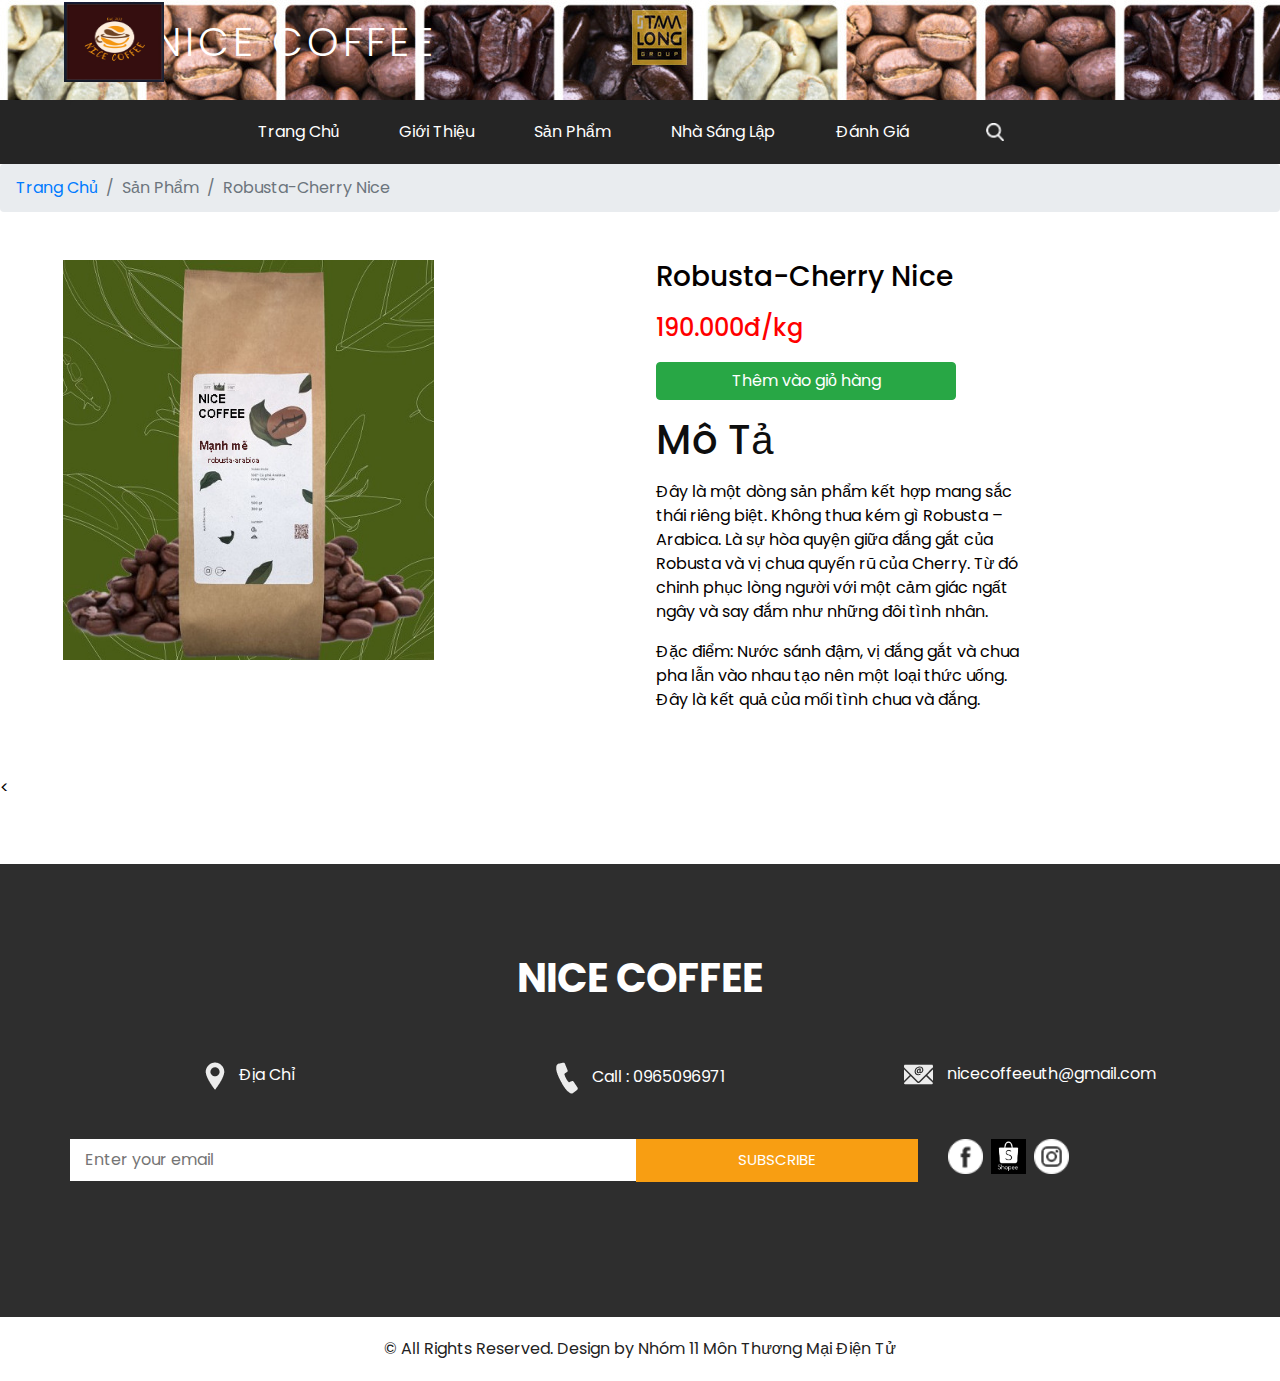
<file: Sanpham1.html>
<!DOCTYPE html>
<html>

<head>
    <!-- Basic -->
    <meta charset="utf-8" />
    <meta http-equiv="X-UA-Compatible" content="IE=edge" />
    <!-- Mobile Metas -->
    <meta name="viewport" content="width=device-width, initial-scale=1, shrink-to-fit=no" />
    <!-- Site Metas -->
    <meta name="keywords" content="" />
    <meta name="description" content="" />
    <meta name="author" content="" />

    <title>NICE COFFEE</title>

    <!-- slider stylesheet -->
    <link rel="stylesheet" type="text/css" href="https://cdnjs.cloudflare.com/ajax/libs/OwlCarousel2/2.1.3/assets/owl.carousel.min.css" />

    <!-- bootstrap core css -->
    <link rel="stylesheet" type="text/css" href="css/bootstrap.css" />

    <!-- fonts style -->
    <link href="https://fonts.googleapis.com/css?family=Baloo+Chettan|Dosis:400,600,700|Poppins:400,600,700&display=swap" rel="stylesheet" />
    <!-- Custom styles for this template -->
    <link href="css/style.css" rel="stylesheet" />
    <!-- responsive style -->
    <link href="css/responsive.css" rel="stylesheet" />
</head>

<body class="sub_page">
    <div class="hero_area">
        <!-- header section strats -->
        <div class="brand_box">
            <a class="navbar-brand" href="index.html">
                <span>
            <h1
              style="
                position: absolute;
                top: 18%;
                letter-spacing: 4px;
                color: white;
                font-weight: 300;
                left: 12%;
              "
            >
              NICE COFFEE
            </h1>
            <img
              src="images/z3832061067043_bd217b656e03b0d4c170ee0b9b06fc7c.jpg"
              style="
                position: absolute;
                left: 5%;
                top: 2%;
                width: 100px;
                height: 80px;
              "
              alt=""
            />
          </span>
            </a>
        </div>
        <!-- end header section -->
    </div>

    <!-- nav section -->

    <section class="nav_section">
        <div class="container">
            <div class="custom_nav2">
                <nav class="navbar navbar-expand custom_nav-container">
                    <button class="navbar-toggler" type="button" data-toggle="collapse" data-target="#navbarSupportedContent" aria-controls="navbarSupportedContent" aria-expanded="false" aria-label="Toggle navigation">
              <span class="navbar-toggler-icon"></span>
            </button>

                    <div class="collapse navbar-collapse" id="navbarSupportedContent">
                        <div class="d-flex flex-column flex-lg-row align-items-center">
                            <ul class="navbar-nav">
                                <li class="nav-item active">
                                    <a class="nav-link" href="index.html">Trang Chủ <span class="sr-only">(current)</span></a
                    >
                  </li>
                  <li class="nav-item">
                    <a class="nav-link" href="about.html">Giới Thiệu </a>
                                </li>
                                <li class="nav-item">
                                    <a class="nav-link" href="fruit.html">Sản Phẩm </a>
                                </li>
                                <li class="nav-item">
                                    <a class="nav-link" href="testimonial.html">Nhà Sáng Lập</a>
                                </li>
                                <li class="nav-item">
                                    <a class="nav-link" href="contact.html">Đánh Giá</a>
                                </li>
                            </ul>
                            <form class="form-inline my-2 my-lg-0 ml-0 ml-lg-4 mb-3 mb-lg-0">
                                <button class="btn my-2 my-sm-0 nav_search-btn" type="submit"></button>
                            </form>
                        </div>
                    </div>
                </nav>
            </div>
        </div>
    </section>
    <div style="height: 700px">
        <nav style="--bs-breadcrumb-divider: '>'" aria-label="breadcrumb">
            <ol class="breadcrumb">
                <li class="breadcrumb-item"><a href="index.html">Trang Chủ</a></li>
                <li class="breadcrumb-item active" aria-current="page">Sản Phẩm</li>
                <li class="breadcrumb-item active" aria-current="page">Robusta-Cherry Nice</li>
            </ol>
        </nav>
        <div class="row m-lg-5">
          <div class="col-5">
              <img src="images/z3832051214223_b9518cae5d16e62f8d5ef3240107c2e8.jpg" style="width: 80%; height: 400px" />
          </div>
          <div class="col-4" style="margin-left: 100px">
              <h3 style="margin-bottom: 20px">Robusta-Cherry Nice</h3>
              <h4 style="color: red; margin-bottom: 20px">190.000đ/kg</h4>
              <button class="btn btn-success" style="width: 300px">
          Thêm vào giỏ hàng
        </button>
        <p>
          <h1 style="color:rgb(14, 14, 14); margin-bottom: 5px;">Mô Tả</h1>
        </p>
        <p>
          Đây là một dòng sản phẩm kết hợp mang sắc thái riêng biệt. Không thua kém gì Robusta – Arabica. Là sự hòa quyện giữa đắng gắt của Robusta và vị chua quyến rũ của Cherry. Từ đó chinh phục lòng người với một cảm giác ngất ngây và say đắm như những đôi tình nhân. 
        </p>
        <p>Đặc điểm: Nước sánh đậm, vị đắng gắt và chua pha lẫn vào nhau tạo nên một loại thức uống. Đây là kết quả của mối tình chua và đắng. 
        </p>
            </div>
        </div>

        < </div>
            <!-- fruit section -->
            <section class="info_section layout_padding">
                <div class="container">
                    <div class="info_logo">
                        <h2>NICE COFFEE</h2>
                    </div>
                    <div class="info_contact">
                        <div class="row">
                            <div class="col-md-4">
                                <a href="https://www.google.com/maps/place/Aimer+Coffee/@10.831182,106.6788753,17z/data=!3m1!4b1!4m5!3m4!1s0x3175293f4147178d:0xf750a6c228f6f8be!8m2!3d10.831182!4d106.681064?hl=vi-VN">
                                    <img src="images/location.png" alt="" />
                                    <span> Địa Chỉ </span>
                                </a>
                            </div>
                            <div class="col-md-4">
                                <a href="">
                                    <img src="images/call.png" alt="" />
                                    <span> Call : 0965096971 </span>
                                </a>
                            </div>
                            <div class="col-md-4">
                                <a href="https://www.nicecoffeeuth@gmail.com/">
                                    <img src="images/mail.png" alt="" />
                                    <span> nicecoffeeuth@gmail.com </span>
                                </a>
                            </div>
                        </div>
                    </div>
                    <div class="row">
                        <div class="col-md-8 col-lg-9">
                            <div class="info_form">
                                <form action="">
                                    <input type="text" placeholder="Enter your email" />
                                    <button>subscribe</button>
                                </form>
                            </div>
                        </div>
                        <div class="col-md-4 col-lg-3">
                            <div class="info_social">
                                <div>
                                    <a href="https://www.facebook.com/profile.php?id=100087156053533">
                                        <img src="images/facebook-logo-button.png" alt="" />
                                    </a>
                                </div>
                                <div>
                                    <a href="https://www.shopee.vn/namthanh948">
                                        <img src="images/tải xuống.png" alt="" />
                                    </a>
                                </div>
                                <div>
                                    <a href="">
                                        <img src="images/instagram.png" alt="" />
                                    </a>
                                </div>
                            </div>
                        </div>
                    </div>
                </div>
            </section>

            <!-- end info section -->

            <!-- footer section -->
            <section class="container-fluid footer_section">
                <p>
                    &copy; <span id="displayYear"></span> All Rights Reserved. Design by
                    <a href="https://www.facebook.com/dyysangg270508/">Nhóm 11 Môn Thương Mại Điện Tử</a>
                </p>
            </section>
            <!-- footer section -->
</body>

</html>
</file>
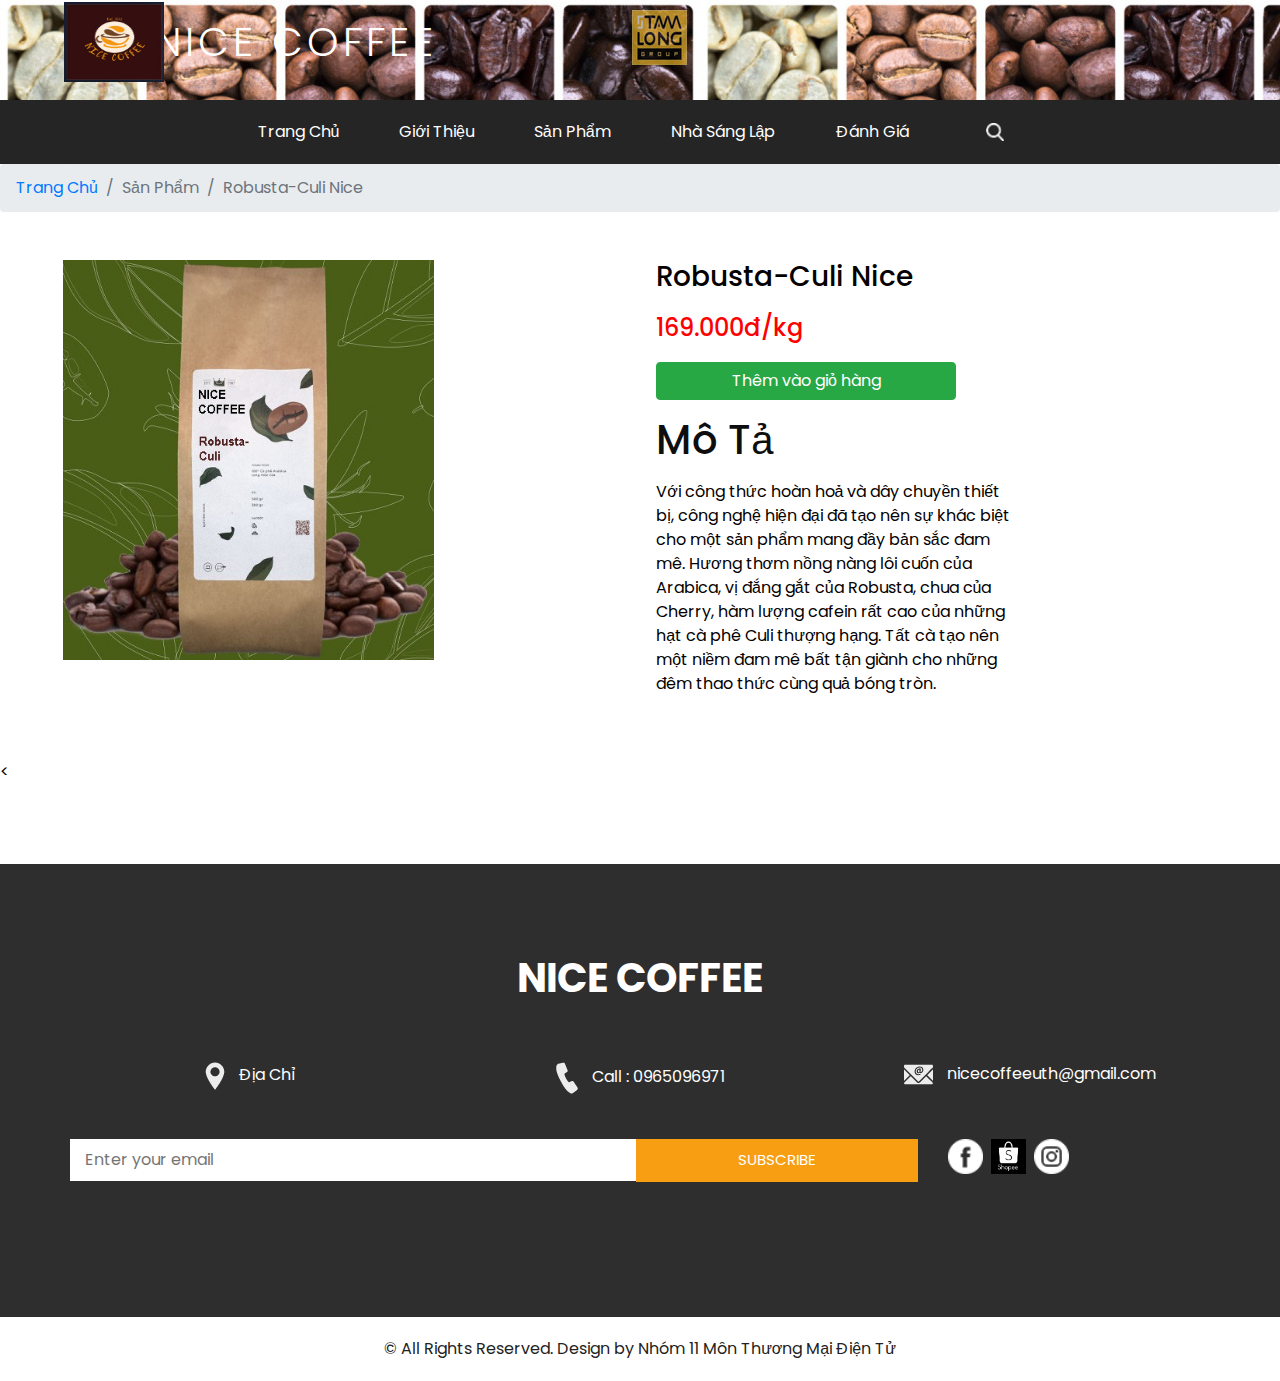
<file: sanPham2.html>
<!DOCTYPE html>
<html>

<head>
    <!-- Basic -->
    <meta charset="utf-8" />
    <meta http-equiv="X-UA-Compatible" content="IE=edge" />
    <!-- Mobile Metas -->
    <meta name="viewport" content="width=device-width, initial-scale=1, shrink-to-fit=no" />
    <!-- Site Metas -->
    <meta name="keywords" content="" />
    <meta name="description" content="" />
    <meta name="author" content="" />

    <title>NICE COFFEE</title>

    <!-- slider stylesheet -->
    <link rel="stylesheet" type="text/css" href="https://cdnjs.cloudflare.com/ajax/libs/OwlCarousel2/2.1.3/assets/owl.carousel.min.css" />

    <!-- bootstrap core css -->
    <link rel="stylesheet" type="text/css" href="css/bootstrap.css" />

    <!-- fonts style -->
    <link href="https://fonts.googleapis.com/css?family=Baloo+Chettan|Dosis:400,600,700|Poppins:400,600,700&display=swap" rel="stylesheet" />
    <!-- Custom styles for this template -->
    <link href="css/style.css" rel="stylesheet" />
    <!-- responsive style -->
    <link href="css/responsive.css" rel="stylesheet" />
</head>

<body class="sub_page">
    <div class="hero_area">
        <!-- header section strats -->
        <div class="brand_box">
            <a class="navbar-brand" href="index.html">
                <span>
            <h1
              style="
                position: absolute;
                top: 18%;
                letter-spacing: 4px;
                color: white;
                font-weight: 300;
                left: 12%;
              "
            >
              NICE COFFEE
            </h1>
            <img
              src="images/z3832061067043_bd217b656e03b0d4c170ee0b9b06fc7c.jpg"
              style="
                position: absolute;
                left: 5%;
                top: 2%;
                width: 100px;
                height: 80px;
              "
              alt=""
            />
          </span>
            </a>
        </div>
        <!-- end header section -->
    </div>

    <!-- nav section -->

    <section class="nav_section">
        <div class="container">
            <div class="custom_nav2">
                <nav class="navbar navbar-expand custom_nav-container">
                    <button class="navbar-toggler" type="button" data-toggle="collapse" data-target="#navbarSupportedContent" aria-controls="navbarSupportedContent" aria-expanded="false" aria-label="Toggle navigation">
              <span class="navbar-toggler-icon"></span>
            </button>

                    <div class="collapse navbar-collapse" id="navbarSupportedContent">
                        <div class="d-flex flex-column flex-lg-row align-items-center">
                            <ul class="navbar-nav">
                                <li class="nav-item active">
                                    <a class="nav-link" href="index.html">Trang Chủ <span class="sr-only">(current)</span></a
                    >
                  </li>
                  <li class="nav-item">
                    <a class="nav-link" href="about.html">Giới Thiệu </a>
                                </li>
                                <li class="nav-item">
                                    <a class="nav-link" href="fruit.html">Sản Phẩm </a>
                                </li>
                                <li class="nav-item">
                                    <a class="nav-link" href="testimonial.html">Nhà Sáng Lập</a>
                                </li>
                                <li class="nav-item">
                                    <a class="nav-link" href="contact.html">Đánh Giá</a>
                                </li>
                            </ul>
                            <form class="form-inline my-2 my-lg-0 ml-0 ml-lg-4 mb-3 mb-lg-0">
                                <button class="btn my-2 my-sm-0 nav_search-btn" type="submit"></button>
                            </form>
                        </div>
                    </div>
                </nav>
            </div>
        </div>
    </section>
    <div style="height: 700px">
        <nav style="--bs-breadcrumb-divider: '>'" aria-label="breadcrumb">
            <ol class="breadcrumb">
                <li class="breadcrumb-item"><a href="index.html">Trang Chủ</a></li>
                <li class="breadcrumb-item active" aria-current="page">Sản Phẩm</li>
                <li class="breadcrumb-item active" aria-current="page">Robusta-Culi Nice</li>
            </ol>
        </nav>
        <div class="row m-lg-5">
            <div class="col-5">
                <img src="images/z3832051297874_5f1c5a56623e53326d47adea8cd5c46e.jpg" style="width: 80%; height: 400px" />
            </div>
            <div class="col-4" style="margin-left: 100px">
                <h3 style="margin-bottom: 20px">Robusta-Culi Nice</h3>
                <h4 style="color: red; margin-bottom: 20px">169.000đ/kg</h4>
                <button class="btn btn-success" style="width: 300px">
            Thêm vào giỏ hàng
          </button>
          <p>
            <h1 style="color:rgb(14, 14, 14); margin-bottom: 5px;">Mô Tả</h1>
          </p>
          <p>
            Với công thức hoàn hoả và dây chuyền thiết bị, công nghệ hiện đại đã tạo nên sự khác biệt cho một sản phẩm mang đầy bản sắc đam mê. Hương thơm nồng nàng lôi cuốn của Arabica, vị đắng gắt của Robusta, chua của Cherry, hàm lượng cafein rất cao của những hạt cà phê Culi thượng hạng. Tất cà tạo nên một niềm đam mê bất tận giành cho những đêm thao thức cùng quả bóng tròn.
          </p>
            </div>
        </div>

        < </div>
            <!-- fruit section -->
            <section class="info_section layout_padding">
                <div class="container">
                    <div class="info_logo">
                        <h2>NICE COFFEE</h2>
                    </div>
                    <div class="info_contact">
                        <div class="row">
                            <div class="col-md-4">
                                <a href="https://www.google.com/maps/place/Aimer+Coffee/@10.831182,106.6788753,17z/data=!3m1!4b1!4m5!3m4!1s0x3175293f4147178d:0xf750a6c228f6f8be!8m2!3d10.831182!4d106.681064?hl=vi-VN">
                                    <img src="images/location.png" alt="" />
                                    <span> Địa Chỉ </span>
                                </a>
                            </div>
                            <div class="col-md-4">
                                <a href="">
                                    <img src="images/call.png" alt="" />
                                    <span> Call : 0965096971 </span>
                                </a>
                            </div>
                            <div class="col-md-4">
                                <a href="https://www.nicecoffeeuth@gmail.com/">
                                    <img src="images/mail.png" alt="" />
                                    <span> nicecoffeeuth@gmail.com </span>
                                </a>
                            </div>
                        </div>
                    </div>
                    <div class="row">
                        <div class="col-md-8 col-lg-9">
                            <div class="info_form">
                                <form action="">
                                    <input type="text" placeholder="Enter your email" />
                                    <button>subscribe</button>
                                </form>
                            </div>
                        </div>
                        <div class="col-md-4 col-lg-3">
                            <div class="info_social">
                                <div>
                                    <a href="https://www.facebook.com/profile.php?id=100087156053533">
                                        <img src="images/facebook-logo-button.png" alt="" />
                                    </a>
                                </div>
                                <div>
                                    <a href="https://www.shopee.vn/namthanh948">
                                        <img src="images/tải xuống.png" alt="" />
                                    </a>
                                </div>
                                <div>
                                    <a href="">
                                        <img src="images/instagram.png" alt="" />
                                    </a>
                                </div>
                            </div>
                        </div>
                    </div>
                </div>
            </section>

            <!-- end info section -->

            <!-- footer section -->
            <section class="container-fluid footer_section">
                <p>
                    &copy; <span id="displayYear"></span> All Rights Reserved. Design by
                    <a href="https://www.facebook.com/dyysangg270508/">Nhóm 11 Môn Thương Mại Điện Tử</a>
                </p>
            </section>
            <!-- footer section -->
</body>

</html>
</file>
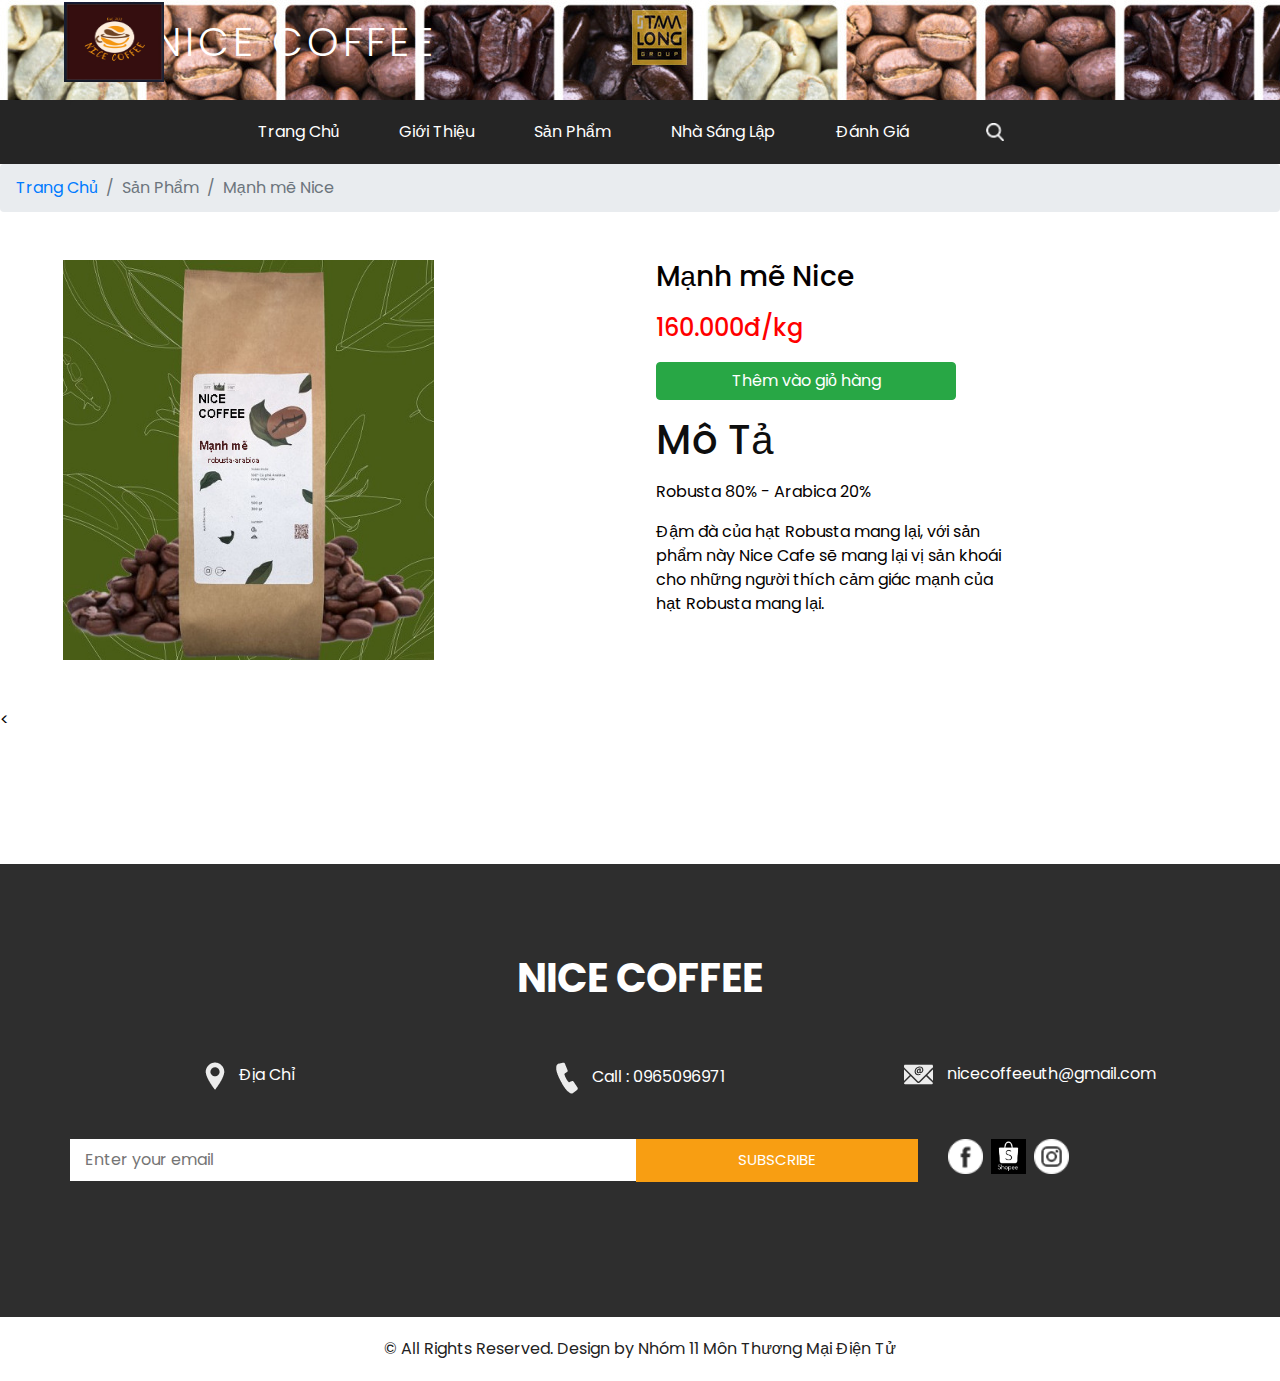
<file: Sanpham3.html>
<!DOCTYPE html>
<html>

<head>
    <!-- Basic -->
    <meta charset="utf-8" />
    <meta http-equiv="X-UA-Compatible" content="IE=edge" />
    <!-- Mobile Metas -->
    <meta name="viewport" content="width=device-width, initial-scale=1, shrink-to-fit=no" />
    <!-- Site Metas -->
    <meta name="keywords" content="" />
    <meta name="description" content="" />
    <meta name="author" content="" />

    <title>NICE COFFEE</title>

    <!-- slider stylesheet -->
    <link rel="stylesheet" type="text/css" href="https://cdnjs.cloudflare.com/ajax/libs/OwlCarousel2/2.1.3/assets/owl.carousel.min.css" />

    <!-- bootstrap core css -->
    <link rel="stylesheet" type="text/css" href="css/bootstrap.css" />

    <!-- fonts style -->
    <link href="https://fonts.googleapis.com/css?family=Baloo+Chettan|Dosis:400,600,700|Poppins:400,600,700&display=swap" rel="stylesheet" />
    <!-- Custom styles for this template -->
    <link href="css/style.css" rel="stylesheet" />
    <!-- responsive style -->
    <link href="css/responsive.css" rel="stylesheet" />
</head>

<body class="sub_page">
    <div class="hero_area">
        <!-- header section strats -->
        <div class="brand_box">
            <a class="navbar-brand" href="index.html">
                <span>
            <h1
              style="
                position: absolute;
                top: 18%;
                letter-spacing: 4px;
                color: white;
                font-weight: 300;
                left: 12%;
              "
            >
              NICE COFFEE
            </h1>
            <img
              src="images/z3832061067043_bd217b656e03b0d4c170ee0b9b06fc7c.jpg"
              style="
                position: absolute;
                left: 5%;
                top: 2%;
                width: 100px;
                height: 80px;
              "
              alt=""
            />
          </span>
            </a>
        </div>
        <!-- end header section -->
    </div>

    <!-- nav section -->

    <section class="nav_section">
        <div class="container">
            <div class="custom_nav2">
                <nav class="navbar navbar-expand custom_nav-container">
                    <button class="navbar-toggler" type="button" data-toggle="collapse" data-target="#navbarSupportedContent" aria-controls="navbarSupportedContent" aria-expanded="false" aria-label="Toggle navigation">
              <span class="navbar-toggler-icon"></span>
            </button>

                    <div class="collapse navbar-collapse" id="navbarSupportedContent">
                        <div class="d-flex flex-column flex-lg-row align-items-center">
                            <ul class="navbar-nav">
                                <li class="nav-item active">
                                    <a class="nav-link" href="index.html">Trang Chủ <span class="sr-only">(current)</span></a
                    >
                  </li>
                  <li class="nav-item">
                    <a class="nav-link" href="about.html">Giới Thiệu </a>
                                </li>
                                <li class="nav-item">
                                    <a class="nav-link" href="fruit.html">Sản Phẩm </a>
                                </li>
                                <li class="nav-item">
                                    <a class="nav-link" href="testimonial.html">Nhà Sáng Lập</a>
                                </li>
                                <li class="nav-item">
                                    <a class="nav-link" href="contact.html">Đánh Giá</a>
                                </li>
                            </ul>
                            <form class="form-inline my-2 my-lg-0 ml-0 ml-lg-4 mb-3 mb-lg-0">
                                <button class="btn my-2 my-sm-0 nav_search-btn" type="submit"></button>
                            </form>
                        </div>
                    </div>
                </nav>
            </div>
        </div>
    </section>
    <div style="height: 700px">
        <nav style="--bs-breadcrumb-divider: '>'" aria-label="breadcrumb">
            <ol class="breadcrumb">
                <li class="breadcrumb-item"><a href="index.html">Trang Chủ</a></li>
                <li class="breadcrumb-item active" aria-current="page">Sản Phẩm</li>
                <li class="breadcrumb-item active" aria-current="page">Mạnh mẽ Nice</li>
            </ol>
        </nav>
        <div class="row m-lg-5">
            <div class="col-5">
                <img src="images/z3832051214223_b9518cae5d16e62f8d5ef3240107c2e8.jpg" style="width: 80%; height: 400px" />
            </div>
            <div class="col-4" style="margin-left: 100px">
                <h3 style="margin-bottom: 20px">Mạnh mẽ Nice</h3>
                <h4 style="color: red; margin-bottom: 20px">160.000đ/kg</h4>
                <button class="btn btn-success" style="width: 300px">
            Thêm vào giỏ hàng
          </button>
          <p>
            <h1 style="color:rgb(14, 14, 14); margin-bottom: 5px;">Mô Tả</h1>
          </p>
          <p>
            Robusta 80% - Arabica 20%
          </p>
          <p>Đậm đà của hạt Robusta mang lại, với sản phẩm này Nice Cafe sẽ mang lại vị sản khoái cho những người thích cảm giác mạnh của hạt Robusta mang lại.</p>
            </div>
        </div>

        < </div>
            <!-- fruit section -->
            <section class="info_section layout_padding">
                <div class="container">
                    <div class="info_logo">
                        <h2>NICE COFFEE</h2>
                    </div>
                    <div class="info_contact">
                        <div class="row">
                            <div class="col-md-4">
                                <a href="https://www.google.com/maps/place/Aimer+Coffee/@10.831182,106.6788753,17z/data=!3m1!4b1!4m5!3m4!1s0x3175293f4147178d:0xf750a6c228f6f8be!8m2!3d10.831182!4d106.681064?hl=vi-VN">
                                    <img src="images/location.png" alt="" />
                                    <span> Địa Chỉ </span>
                                </a>
                            </div>
                            <div class="col-md-4">
                                <a href="">
                                    <img src="images/call.png" alt="" />
                                    <span> Call : 0965096971 </span>
                                </a>
                            </div>
                            <div class="col-md-4">
                                <a href="https://www.nicecoffeeuth@gmail.com/">
                                    <img src="images/mail.png" alt="" />
                                    <span> nicecoffeeuth@gmail.com </span>
                                </a>
                            </div>
                        </div>
                    </div>
                    <div class="row">
                        <div class="col-md-8 col-lg-9">
                            <div class="info_form">
                                <form action="">
                                    <input type="text" placeholder="Enter your email" />
                                    <button>subscribe</button>
                                </form>
                            </div>
                        </div>
                        <div class="col-md-4 col-lg-3">
                            <div class="info_social">
                                <div>
                                    <a href="https://www.facebook.com/profile.php?id=100087156053533">
                                        <img src="images/facebook-logo-button.png" alt="" />
                                    </a>
                                </div>
                                <div>
                                    <a href="https://www.shopee.vn/namthanh948">
                                        <img src="images/tải xuống.png" alt="" />
                                    </a>
                                </div>
                                <div>
                                    <a href="">
                                        <img src="images/instagram.png" alt="" />
                                    </a>
                                </div>
                            </div>
                        </div>
                    </div>
                </div>
            </section>

            <!-- end info section -->

            <!-- footer section -->
            <section class="container-fluid footer_section">
                <p>
                    &copy; <span id="displayYear"></span> All Rights Reserved. Design by
                    <a href="https://www.facebook.com/dyysangg270508/">Nhóm 11 Môn Thương Mại Điện Tử</a>
                </p>
            </section>
            <!-- footer section -->
</body>

</html>
</file>
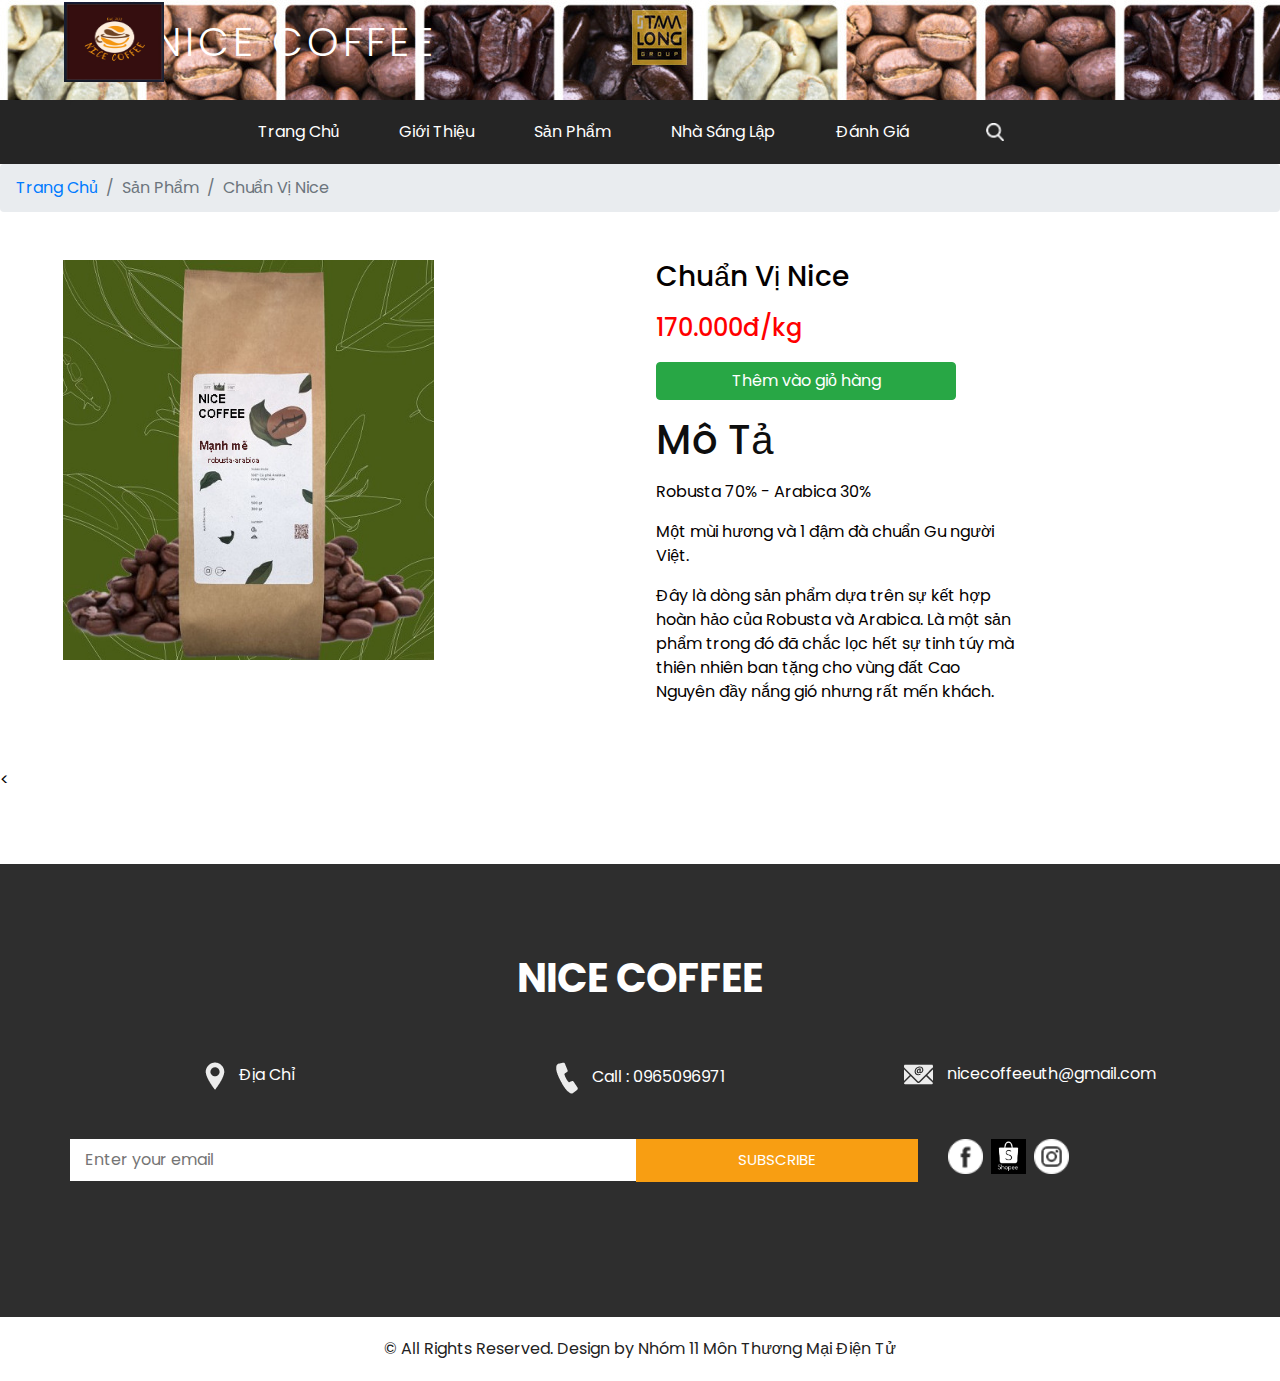
<file: Sanpham4.html>
<!DOCTYPE html>
<html>

<head>
    <!-- Basic -->
    <meta charset="utf-8" />
    <meta http-equiv="X-UA-Compatible" content="IE=edge" />
    <!-- Mobile Metas -->
    <meta name="viewport" content="width=device-width, initial-scale=1, shrink-to-fit=no" />
    <!-- Site Metas -->
    <meta name="keywords" content="" />
    <meta name="description" content="" />
    <meta name="author" content="" />

    <title>NICE COFFEE</title>

    <!-- slider stylesheet -->
    <link rel="stylesheet" type="text/css" href="https://cdnjs.cloudflare.com/ajax/libs/OwlCarousel2/2.1.3/assets/owl.carousel.min.css" />

    <!-- bootstrap core css -->
    <link rel="stylesheet" type="text/css" href="css/bootstrap.css" />

    <!-- fonts style -->
    <link href="https://fonts.googleapis.com/css?family=Baloo+Chettan|Dosis:400,600,700|Poppins:400,600,700&display=swap" rel="stylesheet" />
    <!-- Custom styles for this template -->
    <link href="css/style.css" rel="stylesheet" />
    <!-- responsive style -->
    <link href="css/responsive.css" rel="stylesheet" />
</head>

<body class="sub_page">
    <div class="hero_area">
        <!-- header section strats -->
        <div class="brand_box">
            <a class="navbar-brand" href="index.html">
                <span>
            <h1
              style="
                position: absolute;
                top: 18%;
                letter-spacing: 4px;
                color: white;
                font-weight: 300;
                left: 12%;
              "
            >
              NICE COFFEE
            </h1>
            <img
              src="images/z3832061067043_bd217b656e03b0d4c170ee0b9b06fc7c.jpg"
              style="
                position: absolute;
                left: 5%;
                top: 2%;
                width: 100px;
                height: 80px;
              "
              alt=""
            />
          </span>
            </a>
        </div>
        <!-- end header section -->
    </div>

    <!-- nav section -->

    <section class="nav_section">
        <div class="container">
            <div class="custom_nav2">
                <nav class="navbar navbar-expand custom_nav-container">
                    <button class="navbar-toggler" type="button" data-toggle="collapse" data-target="#navbarSupportedContent" aria-controls="navbarSupportedContent" aria-expanded="false" aria-label="Toggle navigation">
              <span class="navbar-toggler-icon"></span>
            </button>

                    <div class="collapse navbar-collapse" id="navbarSupportedContent">
                        <div class="d-flex flex-column flex-lg-row align-items-center">
                            <ul class="navbar-nav">
                                <li class="nav-item active">
                                    <a class="nav-link" href="index.html">Trang Chủ <span class="sr-only">(current)</span></a
                    >
                  </li>
                  <li class="nav-item">
                    <a class="nav-link" href="about.html">Giới Thiệu </a>
                                </li>
                                <li class="nav-item">
                                    <a class="nav-link" href="fruit.html">Sản Phẩm </a>
                                </li>
                                <li class="nav-item">
                                    <a class="nav-link" href="testimonial.html">Nhà Sáng Lập</a>
                                </li>
                                <li class="nav-item">
                                    <a class="nav-link" href="contact.html">Đánh Giá</a>
                                </li>
                            </ul>
                            <form class="form-inline my-2 my-lg-0 ml-0 ml-lg-4 mb-3 mb-lg-0">
                                <button class="btn my-2 my-sm-0 nav_search-btn" type="submit"></button>
                            </form>
                        </div>
                    </div>
                </nav>
            </div>
        </div>
    </section>
    <div style="height: 700px">
        <nav style="--bs-breadcrumb-divider: '>'" aria-label="breadcrumb">
            <ol class="breadcrumb">
                <li class="breadcrumb-item"><a href="index.html">Trang Chủ</a></li>
                <li class="breadcrumb-item active" aria-current="page">Sản Phẩm</li>
                <li class="breadcrumb-item active" aria-current="page">Chuẩn Vị Nice</li>
            </ol>
        </nav>
        <div class="row m-lg-5">
          <div class="col-5">
              <img src="images/z3832051214223_b9518cae5d16e62f8d5ef3240107c2e8.jpg" style="width: 80%; height: 400px" />
          </div>
          <div class="col-4" style="margin-left: 100px">
              <h3 style="margin-bottom: 20px">Chuẩn Vị Nice</h3>
              <h4 style="color: red; margin-bottom: 20px">170.000đ/kg</h4>
              <button class="btn btn-success" style="width: 300px">
          Thêm vào giỏ hàng
        </button>
        <p>
          <h1 style="color:rgb(14, 14, 14); margin-bottom: 5px;">Mô Tả</h1>
        </p>
        <p>
            Robusta 70% - Arabica 30% 
        </p>
        <p>Một mùi hương và 1 đậm đà chuẩn Gu người Việt. 
        </p>
        <p>Đây là dòng sản phẩm dựa trên sự kết hợp hoàn hảo của Robusta và Arabica. Là một sản phẩm trong đó đã chắc lọc hết sự tinh túy mà thiên nhiên ban tặng cho vùng đất Cao Nguyên đầy nắng gió nhưng rất mến khách.  
        </p>
            </div>
        </div>

        < </div>
            <!-- fruit section -->
            <section class="info_section layout_padding">
                <div class="container">
                    <div class="info_logo">
                        <h2>NICE COFFEE</h2>
                    </div>
                    <div class="info_contact">
                        <div class="row">
                            <div class="col-md-4">
                                <a href="https://www.google.com/maps/place/Aimer+Coffee/@10.831182,106.6788753,17z/data=!3m1!4b1!4m5!3m4!1s0x3175293f4147178d:0xf750a6c228f6f8be!8m2!3d10.831182!4d106.681064?hl=vi-VN">
                                    <img src="images/location.png" alt="" />
                                    <span> Địa Chỉ </span>
                                </a>
                            </div>
                            <div class="col-md-4">
                                <a href="">
                                    <img src="images/call.png" alt="" />
                                    <span> Call : 0965096971 </span>
                                </a>
                            </div>
                            <div class="col-md-4">
                                <a href="https://www.nicecoffeeuth@gmail.com/">
                                    <img src="images/mail.png" alt="" />
                                    <span> nicecoffeeuth@gmail.com </span>
                                </a>
                            </div>
                        </div>
                    </div>
                    <div class="row">
                        <div class="col-md-8 col-lg-9">
                            <div class="info_form">
                                <form action="">
                                    <input type="text" placeholder="Enter your email" />
                                    <button>subscribe</button>
                                </form>
                            </div>
                        </div>
                        <div class="col-md-4 col-lg-3">
                            <div class="info_social">
                                <div>
                                    <a href="https://www.facebook.com/profile.php?id=100087156053533">
                                        <img src="images/facebook-logo-button.png" alt="" />
                                    </a>
                                </div>
                                <div>
                                    <a href="https://www.shopee.vn/namthanh948">
                                        <img src="images/tải xuống.png" alt="" />
                                    </a>
                                </div>
                                <div>
                                    <a href="">
                                        <img src="images/instagram.png" alt="" />
                                    </a>
                                </div>
                            </div>
                        </div>
                    </div>
                </div>
            </section>

            <!-- end info section -->

            <!-- footer section -->
            <section class="container-fluid footer_section">
                <p>
                    &copy; <span id="displayYear"></span> All Rights Reserved. Design by
                    <a href="https://www.facebook.com/dyysangg270508/">Nhóm 11 Môn Thương Mại Điện Tử</a>
                </p>
            </section>
            <!-- footer section -->
</body>

</html>
</file>
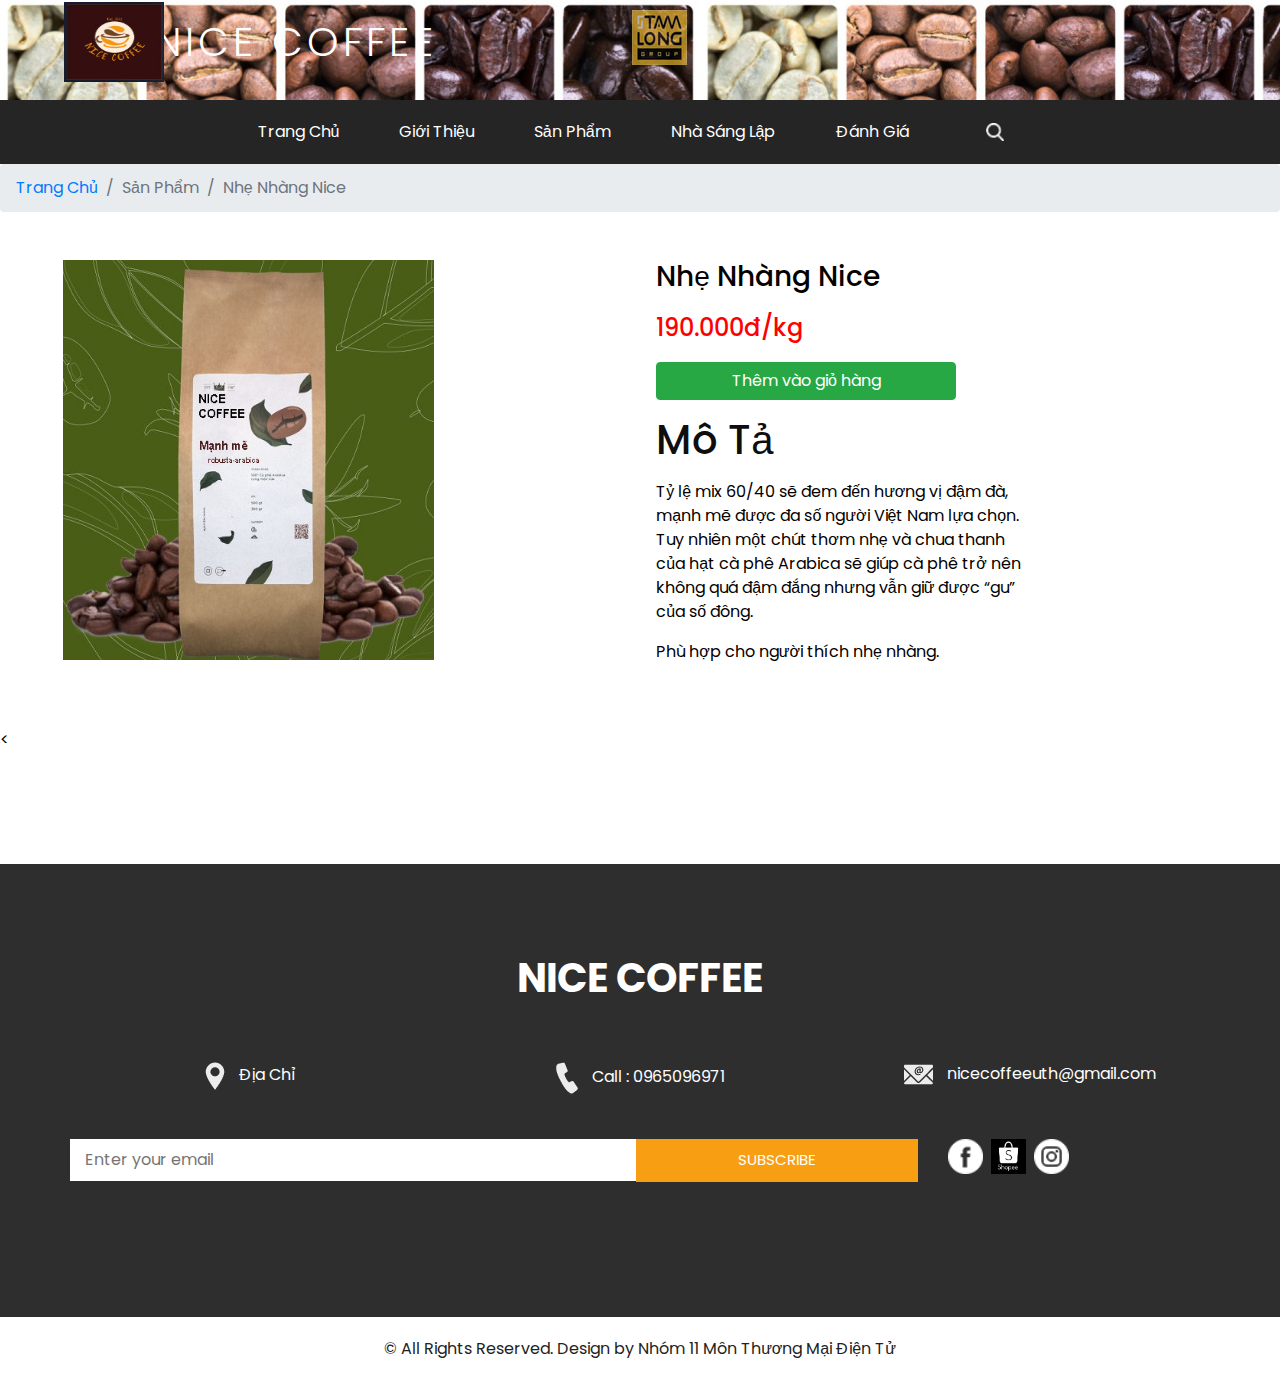
<file: Sanpham5.html>
<!DOCTYPE html>
<html>

<head>
    <!-- Basic -->
    <meta charset="utf-8" />
    <meta http-equiv="X-UA-Compatible" content="IE=edge" />
    <!-- Mobile Metas -->
    <meta name="viewport" content="width=device-width, initial-scale=1, shrink-to-fit=no" />
    <!-- Site Metas -->
    <meta name="keywords" content="" />
    <meta name="description" content="" />
    <meta name="author" content="" />

    <title>NICE COFFEE</title>

    <!-- slider stylesheet -->
    <link rel="stylesheet" type="text/css" href="https://cdnjs.cloudflare.com/ajax/libs/OwlCarousel2/2.1.3/assets/owl.carousel.min.css" />

    <!-- bootstrap core css -->
    <link rel="stylesheet" type="text/css" href="css/bootstrap.css" />

    <!-- fonts style -->
    <link href="https://fonts.googleapis.com/css?family=Baloo+Chettan|Dosis:400,600,700|Poppins:400,600,700&display=swap" rel="stylesheet" />
    <!-- Custom styles for this template -->
    <link href="css/style.css" rel="stylesheet" />
    <!-- responsive style -->
    <link href="css/responsive.css" rel="stylesheet" />
</head>

<body class="sub_page">
    <div class="hero_area">
        <!-- header section strats -->
        <div class="brand_box">
            <a class="navbar-brand" href="index.html">
                <span>
            <h1
              style="
                position: absolute;
                top: 18%;
                letter-spacing: 4px;
                color: white;
                font-weight: 300;
                left: 12%;
              "
            >
              NICE COFFEE
            </h1>
            <img
              src="images/z3832061067043_bd217b656e03b0d4c170ee0b9b06fc7c.jpg"
              style="
                position: absolute;
                left: 5%;
                top: 2%;
                width: 100px;
                height: 80px;
              "
              alt=""
            />
          </span>
            </a>
        </div>
        <!-- end header section -->
    </div>

    <!-- nav section -->

    <section class="nav_section">
        <div class="container">
            <div class="custom_nav2">
                <nav class="navbar navbar-expand custom_nav-container">
                    <button class="navbar-toggler" type="button" data-toggle="collapse" data-target="#navbarSupportedContent" aria-controls="navbarSupportedContent" aria-expanded="false" aria-label="Toggle navigation">
              <span class="navbar-toggler-icon"></span>
            </button>

                    <div class="collapse navbar-collapse" id="navbarSupportedContent">
                        <div class="d-flex flex-column flex-lg-row align-items-center">
                            <ul class="navbar-nav">
                                <li class="nav-item active">
                                    <a class="nav-link" href="index.html">Trang Chủ <span class="sr-only">(current)</span></a
                    >
                  </li>
                  <li class="nav-item">
                    <a class="nav-link" href="about.html">Giới Thiệu </a>
                                </li>
                                <li class="nav-item">
                                    <a class="nav-link" href="fruit.html">Sản Phẩm </a>
                                </li>
                                <li class="nav-item">
                                    <a class="nav-link" href="testimonial.html">Nhà Sáng Lập</a>
                                </li>
                                <li class="nav-item">
                                    <a class="nav-link" href="contact.html">Đánh Giá</a>
                                </li>
                            </ul>
                            <form class="form-inline my-2 my-lg-0 ml-0 ml-lg-4 mb-3 mb-lg-0">
                                <button class="btn my-2 my-sm-0 nav_search-btn" type="submit"></button>
                            </form>
                        </div>
                    </div>
                </nav>
            </div>
        </div>
    </section>
    <div style="height: 700px">
        <nav style="--bs-breadcrumb-divider: '>'" aria-label="breadcrumb">
            <ol class="breadcrumb">
                <li class="breadcrumb-item"><a href="index.html">Trang Chủ</a></li>
                <li class="breadcrumb-item active" aria-current="page">Sản Phẩm</li>
                <li class="breadcrumb-item active" aria-current="page">Nhẹ Nhàng Nice</li>
            </ol>
        </nav>
        <div class="row m-lg-5">
          <div class="col-5">
              <img src="images/z3832051214223_b9518cae5d16e62f8d5ef3240107c2e8.jpg" style="width: 80%; height: 400px" />
          </div>
          <div class="col-4" style="margin-left: 100px">
              <h3 style="margin-bottom: 20px">Nhẹ Nhàng Nice</h3>
              <h4 style="color: red; margin-bottom: 20px">190.000đ/kg</h4>
              <button class="btn btn-success" style="width: 300px">
          Thêm vào giỏ hàng
        </button>
        <p>
          <h1 style="color:rgb(14, 14, 14); margin-bottom: 5px;">Mô Tả</h1>
        </p>
        <p>
            Tỷ lệ mix 60/40 sẽ đem đến hương vị đậm đà, mạnh mẽ được đa số người Việt Nam lựa chọn. Tuy nhiên một chút thơm nhẹ và chua thanh của hạt cà phê Arabica sẽ giúp cà phê trở nên không quá đậm đắng nhưng vẫn giữ được “gu” của số đông.
        </p>
        <p>Phù hợp cho người thích nhẹ nhàng. 
        </p>
            </div>
        </div>

        < </div>
            <!-- fruit section -->
            <section class="info_section layout_padding">
                <div class="container">
                    <div class="info_logo">
                        <h2>NICE COFFEE</h2>
                    </div>
                    <div class="info_contact">
                        <div class="row">
                            <div class="col-md-4">
                                <a href="https://www.google.com/maps/place/Aimer+Coffee/@10.831182,106.6788753,17z/data=!3m1!4b1!4m5!3m4!1s0x3175293f4147178d:0xf750a6c228f6f8be!8m2!3d10.831182!4d106.681064?hl=vi-VN">
                                    <img src="images/location.png" alt="" />
                                    <span> Địa Chỉ </span>
                                </a>
                            </div>
                            <div class="col-md-4">
                                <a href="">
                                    <img src="images/call.png" alt="" />
                                    <span> Call : 0965096971 </span>
                                </a>
                            </div>
                            <div class="col-md-4">
                                <a href="https://www.nicecoffeeuth@gmail.com/">
                                    <img src="images/mail.png" alt="" />
                                    <span> nicecoffeeuth@gmail.com </span>
                                </a>
                            </div>
                        </div>
                    </div>
                    <div class="row">
                        <div class="col-md-8 col-lg-9">
                            <div class="info_form">
                                <form action="">
                                    <input type="text" placeholder="Enter your email" />
                                    <button>subscribe</button>
                                </form>
                            </div>
                        </div>
                        <div class="col-md-4 col-lg-3">
                            <div class="info_social">
                                <div>
                                    <a href="https://www.facebook.com/profile.php?id=100087156053533">
                                        <img src="images/facebook-logo-button.png" alt="" />
                                    </a>
                                </div>
                                <div>
                                    <a href="https://www.shopee.vn/namthanh948">
                                        <img src="images/tải xuống.png" alt="" />
                                    </a>
                                </div>
                                <div>
                                    <a href="">
                                        <img src="images/instagram.png" alt="" />
                                    </a>
                                </div>
                            </div>
                        </div>
                    </div>
                </div>
            </section>

            <!-- end info section -->

            <!-- footer section -->
            <section class="container-fluid footer_section">
                <p>
                    &copy; <span id="displayYear"></span> All Rights Reserved. Design by
                    <a href="https://www.facebook.com/dyysangg270508/">Nhóm 11 Môn Thương Mại Điện Tử</a>
                </p>
            </section>
            <!-- footer section -->
</body>

</html>
</file>
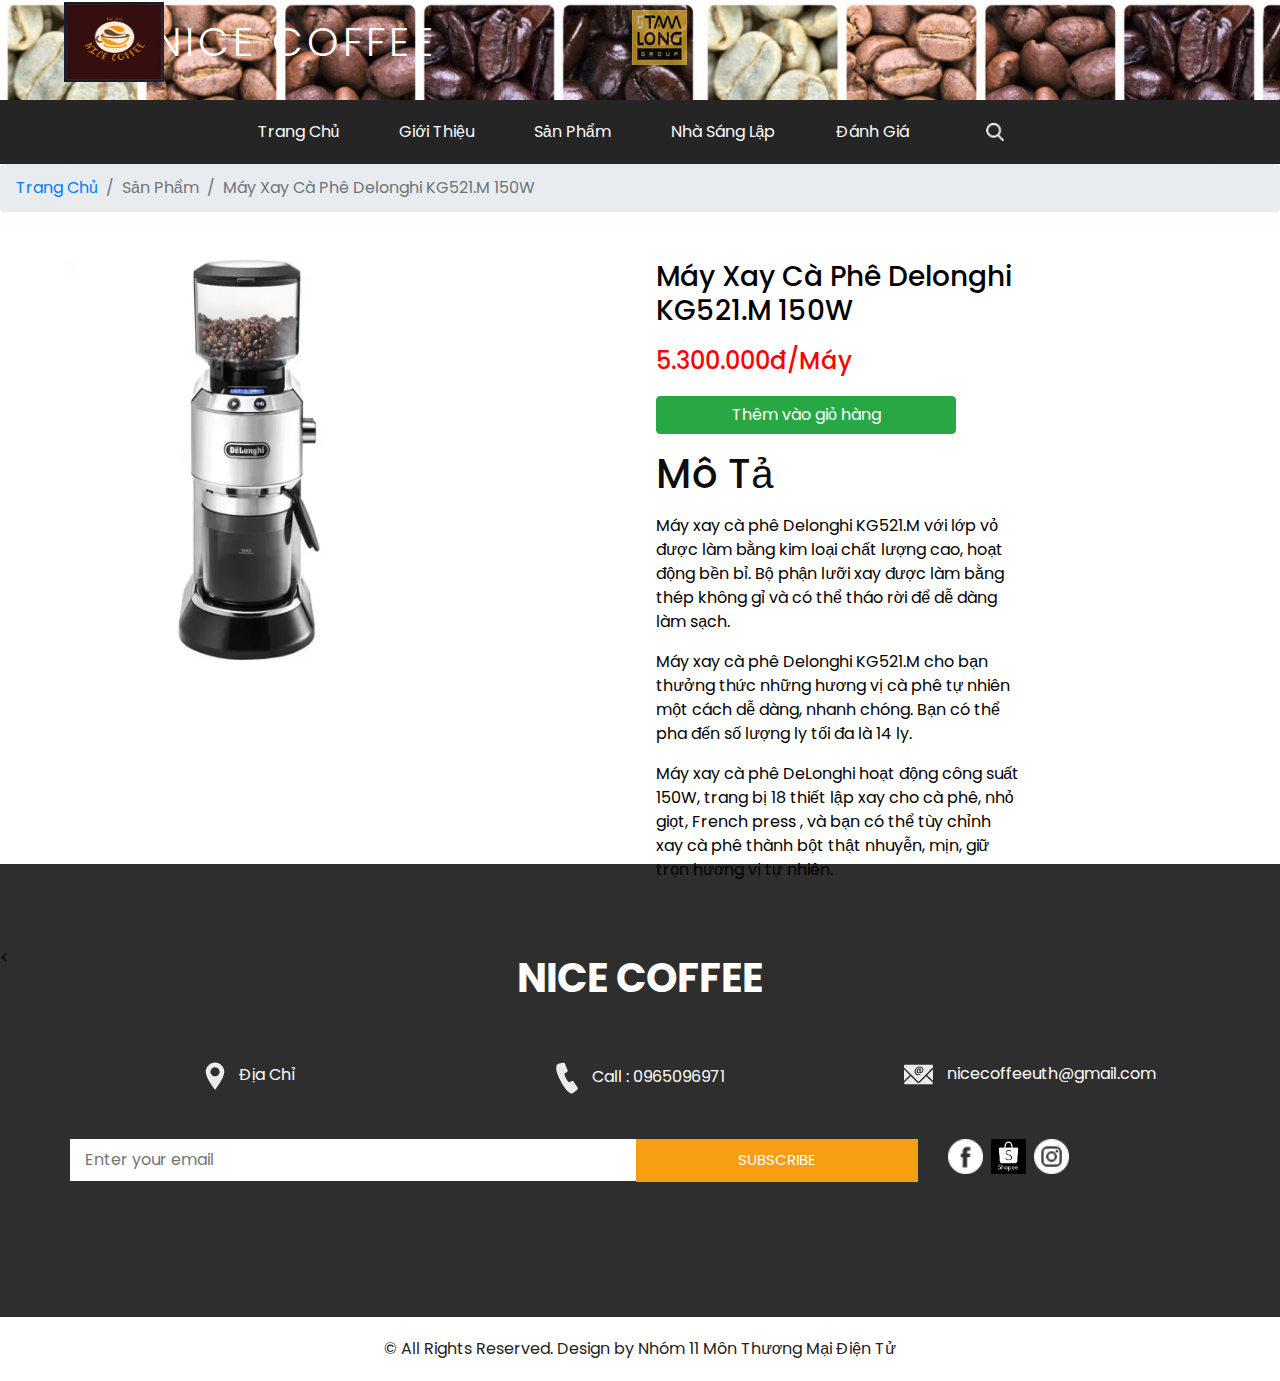
<file: Sanpham6.html>
<!DOCTYPE html>
<html>

<head>
    <!-- Basic -->
    <meta charset="utf-8" />
    <meta http-equiv="X-UA-Compatible" content="IE=edge" />
    <!-- Mobile Metas -->
    <meta name="viewport" content="width=device-width, initial-scale=1, shrink-to-fit=no" />
    <!-- Site Metas -->
    <meta name="keywords" content="" />
    <meta name="description" content="" />
    <meta name="author" content="" />

    <title>NICE COFFEE</title>

    <!-- slider stylesheet -->
    <link rel="stylesheet" type="text/css" href="https://cdnjs.cloudflare.com/ajax/libs/OwlCarousel2/2.1.3/assets/owl.carousel.min.css" />

    <!-- bootstrap core css -->
    <link rel="stylesheet" type="text/css" href="css/bootstrap.css" />

    <!-- fonts style -->
    <link href="https://fonts.googleapis.com/css?family=Baloo+Chettan|Dosis:400,600,700|Poppins:400,600,700&display=swap" rel="stylesheet" />
    <!-- Custom styles for this template -->
    <link href="css/style.css" rel="stylesheet" />
    <!-- responsive style -->
    <link href="css/responsive.css" rel="stylesheet" />
</head>

<body class="sub_page">
    <div class="hero_area">
        <!-- header section strats -->
        <div class="brand_box">
            <a class="navbar-brand" href="index.html">
                <span>
            <h1
              style="
                position: absolute;
                top: 18%;
                letter-spacing: 4px;
                color: white;
                font-weight: 300;
                left: 12%;
              "
            >
              NICE COFFEE
            </h1>
            <img
              src="images/z3832061067043_bd217b656e03b0d4c170ee0b9b06fc7c.jpg"
              style="
                position: absolute;
                left: 5%;
                top: 2%;
                width: 100px;
                height: 80px;
              "
              alt=""
            />
          </span>
            </a>
        </div>
        <!-- end header section -->
    </div>

    <!-- nav section -->

    <section class="nav_section">
        <div class="container">
            <div class="custom_nav2">
                <nav class="navbar navbar-expand custom_nav-container">
                    <button class="navbar-toggler" type="button" data-toggle="collapse" data-target="#navbarSupportedContent" aria-controls="navbarSupportedContent" aria-expanded="false" aria-label="Toggle navigation">
              <span class="navbar-toggler-icon"></span>
            </button>

                    <div class="collapse navbar-collapse" id="navbarSupportedContent">
                        <div class="d-flex flex-column flex-lg-row align-items-center">
                            <ul class="navbar-nav">
                                <li class="nav-item active">
                                    <a class="nav-link" href="index.html">Trang Chủ <span class="sr-only">(current)</span></a
                    >
                  </li>
                  <li class="nav-item">
                    <a class="nav-link" href="about.html">Giới Thiệu </a>
                                </li>
                                <li class="nav-item">
                                    <a class="nav-link" href="fruit.html">Sản Phẩm </a>
                                </li>
                                <li class="nav-item">
                                    <a class="nav-link" href="testimonial.html">Nhà Sáng Lập</a>
                                </li>
                                <li class="nav-item">
                                    <a class="nav-link" href="contact.html">Đánh Giá</a>
                                </li>
                            </ul>
                            <form class="form-inline my-2 my-lg-0 ml-0 ml-lg-4 mb-3 mb-lg-0">
                                <button class="btn my-2 my-sm-0 nav_search-btn" type="submit"></button>
                            </form>
                        </div>
                    </div>
                </nav>
            </div>
        </div>
    </section>
    <div style="height: 700px">
        <nav style="--bs-breadcrumb-divider: '>'" aria-label="breadcrumb">
            <ol class="breadcrumb">
                <li class="breadcrumb-item"><a href="index.html">Trang Chủ</a></li>
                <li class="breadcrumb-item active" aria-current="page">Sản Phẩm</li>
                <li class="breadcrumb-item active" aria-current="page">Máy Xay Cà Phê Delonghi KG521.M 150W</li>
            </ol>
        </nav>
        <div class="row m-lg-5">
          <div class="col-5">
              <img src="images/may-xay-ca-phe-_main_580_450.png.webp" style="width: 80%; height: 400px" />
          </div>
          <div class="col-4" style="margin-left: 100px">
              <h3 style="margin-bottom: 20px">Máy Xay Cà Phê Delonghi KG521.M 150W</h3>
              <h4 style="color: red; margin-bottom: 20px">5.300.000đ/Máy</h4>
              <button class="btn btn-success" style="width: 300px">
          Thêm vào giỏ hàng
        </button>
        <p>
          <h1 style="color:rgb(14, 14, 14); margin-bottom: 5px;">Mô Tả</h1>
        </p>
        <p>
            Máy xay cà phê Delonghi KG521.M với lớp vỏ được làm bằng kim loại chất lượng cao, hoạt động bền bỉ. Bộ phận lưỡi xay được làm bằng thép không gỉ và có thể tháo rời để dễ dàng làm sạch.
        </p>
        <p>Máy xay cà phê Delonghi KG521.M cho bạn thưởng thức những hương vị cà phê tự nhiên một cách dễ dàng, nhanh chóng. Bạn có thể pha đến số lượng ly tối đa là 14 ly. 
        </p>
        <p>Máy xay cà phê DeLonghi hoạt động công suất 150W, trang bị 18 thiết lập xay cho cà phê, nhỏ giọt, French press , và bạn có thể tùy chỉnh xay cà phê thành bột thật nhuyễn, mịn, giữ trọn hương vị tự nhiên.</p>
            </div>
        </div>

        < </div>
            <!-- fruit section -->
            <section class="info_section layout_padding">
                <div class="container">
                    <div class="info_logo">
                        <h2>NICE COFFEE</h2>
                    </div>
                    <div class="info_contact">
                        <div class="row">
                            <div class="col-md-4">
                                <a href="https://www.google.com/maps/place/Aimer+Coffee/@10.831182,106.6788753,17z/data=!3m1!4b1!4m5!3m4!1s0x3175293f4147178d:0xf750a6c228f6f8be!8m2!3d10.831182!4d106.681064?hl=vi-VN">
                                    <img src="images/location.png" alt="" />
                                    <span> Địa Chỉ </span>
                                </a>
                            </div>
                            <div class="col-md-4">
                                <a href="">
                                    <img src="images/call.png" alt="" />
                                    <span> Call : 0965096971 </span>
                                </a>
                            </div>
                            <div class="col-md-4">
                                <a href="https://www.nicecoffeeuth@gmail.com/">
                                    <img src="images/mail.png" alt="" />
                                    <span> nicecoffeeuth@gmail.com </span>
                                </a>
                            </div>
                        </div>
                    </div>
                    <div class="row">
                        <div class="col-md-8 col-lg-9">
                            <div class="info_form">
                                <form action="">
                                    <input type="text" placeholder="Enter your email" />
                                    <button>subscribe</button>
                                </form>
                            </div>
                        </div>
                        <div class="col-md-4 col-lg-3">
                            <div class="info_social">
                                <div>
                                    <a href="https://www.facebook.com/profile.php?id=100087156053533">
                                        <img src="images/facebook-logo-button.png" alt="" />
                                    </a>
                                </div>
                                <div>
                                    <a href="https://www.shopee.vn/namthanh948">
                                        <img src="images/tải xuống.png" alt="" />
                                    </a>
                                </div>
                                <div>
                                    <a href="">
                                        <img src="images/instagram.png" alt="" />
                                    </a>
                                </div>
                            </div>
                        </div>
                    </div>
                </div>
            </section>

            <!-- end info section -->

            <!-- footer section -->
            <section class="container-fluid footer_section">
                <p>
                    &copy; <span id="displayYear"></span> All Rights Reserved. Design by
                    <a href="https://www.facebook.com/dyysangg270508/">Nhóm 11 Môn Thương Mại Điện Tử</a>
                </p>
            </section>
            <!-- footer section -->
</body>

</html>
</file>
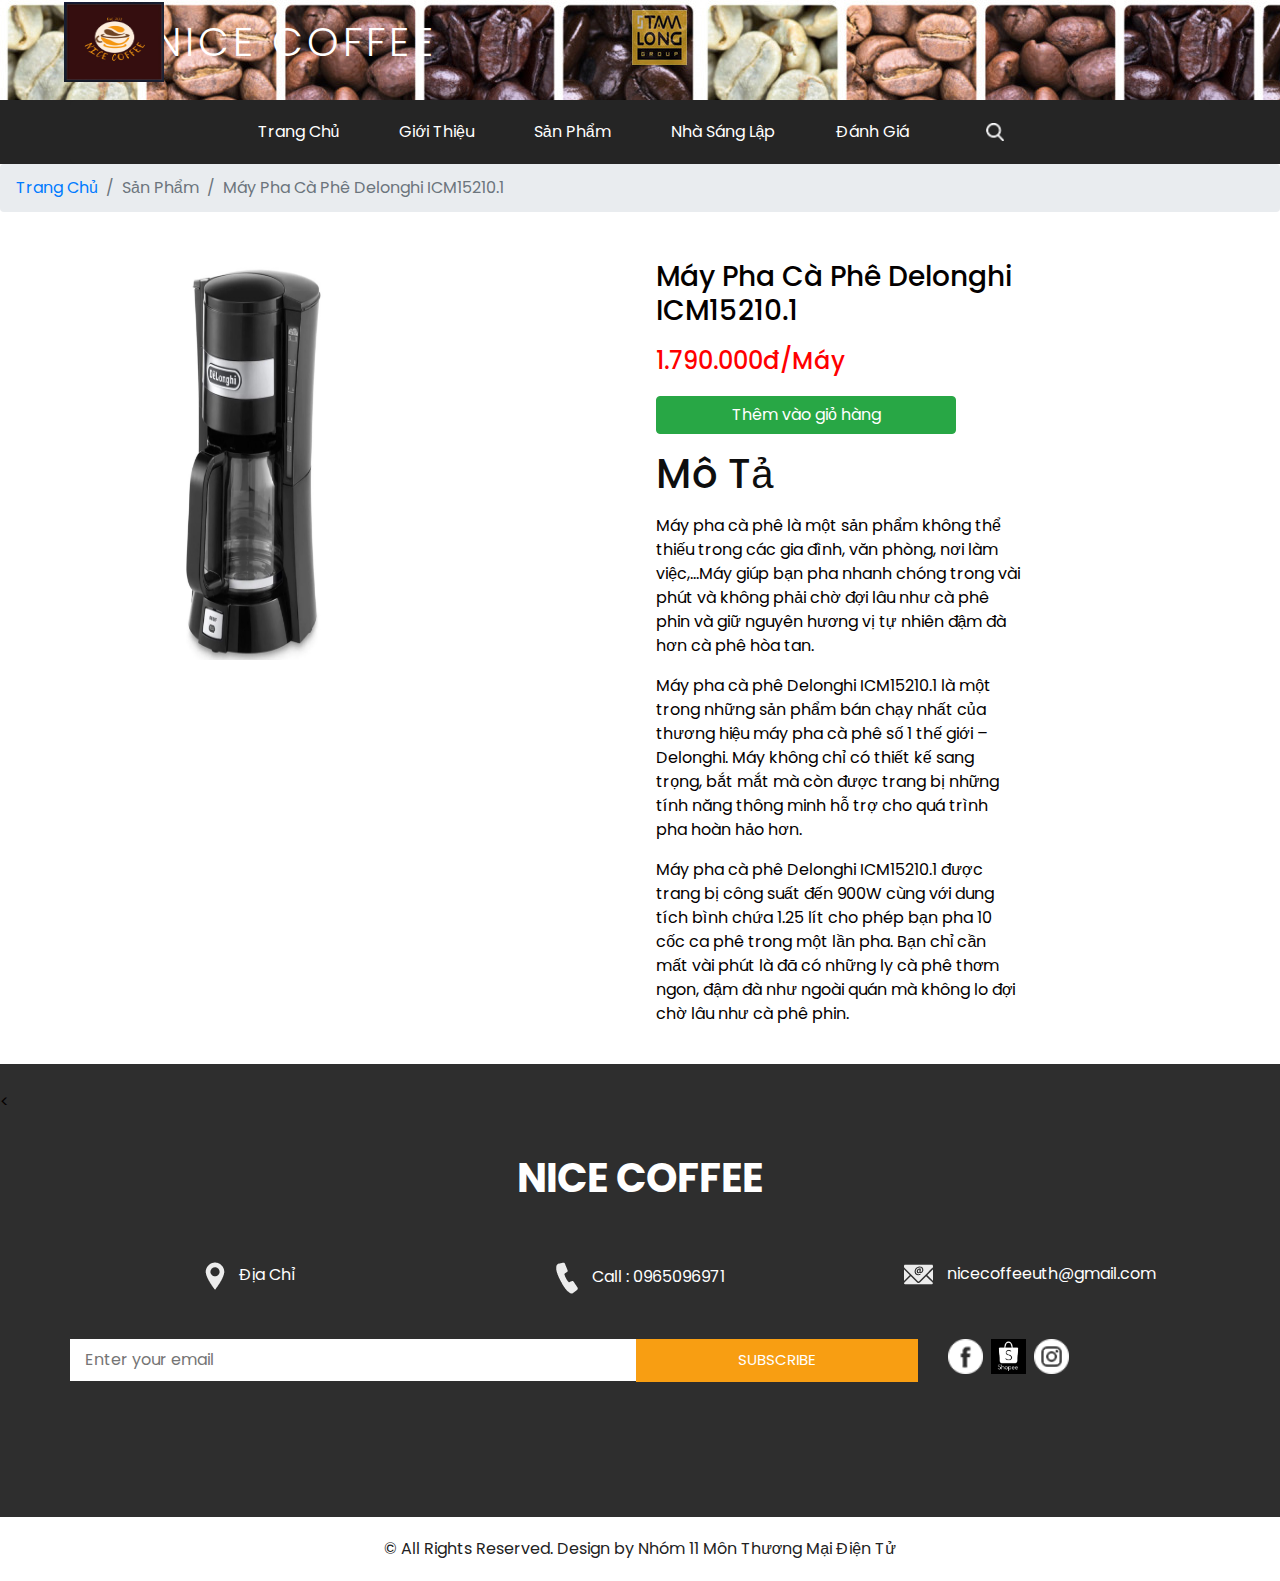
<file: Sanpham7.html>
<!DOCTYPE html>
<html>

<head>
    <!-- Basic -->
    <meta charset="utf-8" />
    <meta http-equiv="X-UA-Compatible" content="IE=edge" />
    <!-- Mobile Metas -->
    <meta name="viewport" content="width=device-width, initial-scale=1, shrink-to-fit=no" />
    <!-- Site Metas -->
    <meta name="keywords" content="" />
    <meta name="description" content="" />
    <meta name="author" content="" />

    <title>NICE COFFEE</title>

    <!-- slider stylesheet -->
    <link rel="stylesheet" type="text/css" href="https://cdnjs.cloudflare.com/ajax/libs/OwlCarousel2/2.1.3/assets/owl.carousel.min.css" />

    <!-- bootstrap core css -->
    <link rel="stylesheet" type="text/css" href="css/bootstrap.css" />

    <!-- fonts style -->
    <link href="https://fonts.googleapis.com/css?family=Baloo+Chettan|Dosis:400,600,700|Poppins:400,600,700&display=swap" rel="stylesheet" />
    <!-- Custom styles for this template -->
    <link href="css/style.css" rel="stylesheet" />
    <!-- responsive style -->
    <link href="css/responsive.css" rel="stylesheet" />
</head>

<body class="sub_page">
    <div class="hero_area">
        <!-- header section strats -->
        <div class="brand_box">
            <a class="navbar-brand" href="index.html">
                <span>
            <h1
              style="
                position: absolute;
                top: 18%;
                letter-spacing: 4px;
                color: white;
                font-weight: 300;
                left: 12%;
              "
            >
              NICE COFFEE
            </h1>
            <img
              src="images/z3832061067043_bd217b656e03b0d4c170ee0b9b06fc7c.jpg"
              style="
                position: absolute;
                left: 5%;
                top: 2%;
                width: 100px;
                height: 80px;
              "
              alt=""
            />
          </span>
            </a>
        </div>
        <!-- end header section -->
    </div>

    <!-- nav section -->

    <section class="nav_section">
        <div class="container">
            <div class="custom_nav2">
                <nav class="navbar navbar-expand custom_nav-container">
                    <button class="navbar-toggler" type="button" data-toggle="collapse" data-target="#navbarSupportedContent" aria-controls="navbarSupportedContent" aria-expanded="false" aria-label="Toggle navigation">
              <span class="navbar-toggler-icon"></span>
            </button>

                    <div class="collapse navbar-collapse" id="navbarSupportedContent">
                        <div class="d-flex flex-column flex-lg-row align-items-center">
                            <ul class="navbar-nav">
                                <li class="nav-item active">
                                    <a class="nav-link" href="index.html">Trang Chủ <span class="sr-only">(current)</span></a
                    >
                  </li>
                  <li class="nav-item">
                    <a class="nav-link" href="about.html">Giới Thiệu </a>
                                </li>
                                <li class="nav-item">
                                    <a class="nav-link" href="fruit.html">Sản Phẩm </a>
                                </li>
                                <li class="nav-item">
                                    <a class="nav-link" href="testimonial.html">Nhà Sáng Lập</a>
                                </li>
                                <li class="nav-item">
                                    <a class="nav-link" href="contact.html">Đánh Giá</a>
                                </li>
                            </ul>
                            <form class="form-inline my-2 my-lg-0 ml-0 ml-lg-4 mb-3 mb-lg-0">
                                <button class="btn my-2 my-sm-0 nav_search-btn" type="submit"></button>
                            </form>
                        </div>
                    </div>
                </nav>
            </div>
        </div>
    </section>
    <div style="height: 900px">
        <nav style="--bs-breadcrumb-divider: '>'" aria-label="breadcrumb">
            <ol class="breadcrumb">
                <li class="breadcrumb-item"><a href="index.html">Trang Chủ</a></li>
                <li class="breadcrumb-item active" aria-current="page">Sản Phẩm</li>
                <li class="breadcrumb-item active" aria-current="page">Máy Pha Cà Phê Delonghi ICM15210.1</li>
            </ol>
        </nav>
        <div class="row m-lg-5">
          <div class="col-5">
              <img src="images/z3832040400344_61ddbfd433b5a4e67b9afd1b8c5be0a6.jpg" style="width: 80%; height: 400px" />
          </div>
          <div class="col-4" style="margin-left: 100px">
              <h3 style="margin-bottom: 20px">Máy Pha Cà Phê Delonghi ICM15210.1</h3>
              <h4 style="color: red; margin-bottom: 20px">1.790.000đ/Máy</h4>
              <button class="btn btn-success" style="width: 300px">
          Thêm vào giỏ hàng
        </button>
        <p>
          <h1 style="color:rgb(14, 14, 14); margin-bottom: 5px;">Mô Tả</h1>
        </p>
        <p>
            Máy pha cà phê là một sản phẩm không thể thiếu trong các gia đình, văn phòng, nơi làm việc,…Máy giúp bạn pha nhanh chóng trong vài phút  và không phải chờ đợi  lâu như cà phê phin và giữ nguyên hương vị tự nhiên đậm đà hơn cà phê hòa tan.
        </p>
        <p>Máy pha cà phê Delonghi ICM15210.1 là một trong những sản phẩm bán chạy nhất của thương hiệu máy pha cà phê số 1 thế giới – Delonghi. Máy không chỉ có thiết kế sang trọng, bắt mắt mà còn được trang bị những tính năng thông minh hỗ trợ cho quá trình pha hoàn hảo hơn. 
        </p>
        <p>Máy pha cà phê Delonghi ICM15210.1 được trang bị công suất đến 900W cùng với dung tích bình chứa 1.25 lít cho phép bạn pha 10 cốc ca phê trong một lần pha. Bạn chỉ cần mất vài phút là đã có những ly cà phê thơm ngon, đậm đà như ngoài quán mà không lo đợi chờ lâu như cà phê phin.</p>
            </div>
        </div>

        < </div>
            <!-- fruit section -->
            <section class="info_section layout_padding">
                <div class="container">
                    <div class="info_logo">
                        <h2>NICE COFFEE</h2>
                    </div>
                    <div class="info_contact">
                        <div class="row">
                            <div class="col-md-4">
                                <a href="https://www.google.com/maps/place/Aimer+Coffee/@10.831182,106.6788753,17z/data=!3m1!4b1!4m5!3m4!1s0x3175293f4147178d:0xf750a6c228f6f8be!8m2!3d10.831182!4d106.681064?hl=vi-VN">
                                    <img src="images/location.png" alt="" />
                                    <span> Địa Chỉ </span>
                                </a>
                            </div>
                            <div class="col-md-4">
                                <a href="">
                                    <img src="images/call.png" alt="" />
                                    <span> Call : 0965096971 </span>
                                </a>
                            </div>
                            <div class="col-md-4">
                                <a href="https://www.nicecoffeeuth@gmail.com/">
                                    <img src="images/mail.png" alt="" />
                                    <span> nicecoffeeuth@gmail.com </span>
                                </a>
                            </div>
                        </div>
                    </div>
                    <div class="row">
                        <div class="col-md-8 col-lg-9">
                            <div class="info_form">
                                <form action="">
                                    <input type="text" placeholder="Enter your email" />
                                    <button>subscribe</button>
                                </form>
                            </div>
                        </div>
                        <div class="col-md-4 col-lg-3">
                            <div class="info_social">
                                <div>
                                    <a href="https://www.facebook.com/profile.php?id=100087156053533">
                                        <img src="images/facebook-logo-button.png" alt="" />
                                    </a>
                                </div>
                                <div>
                                    <a href="https://www.shopee.vn/namthanh948">
                                        <img src="images/tải xuống.png" alt="" />
                                    </a>
                                </div>
                                <div>
                                    <a href="">
                                        <img src="images/instagram.png" alt="" />
                                    </a>
                                </div>
                            </div>
                        </div>
                    </div>
                </div>
            </section>

            <!-- end info section -->

            <!-- footer section -->
            <section class="container-fluid footer_section">
                <p>
                    &copy; <span id="displayYear"></span> All Rights Reserved. Design by
                    <a href="https://www.facebook.com/dyysangg270508/">Nhóm 11 Môn Thương Mại Điện Tử</a>
                </p>
            </section>
            <!-- footer section -->
</body>

</html>
</file>
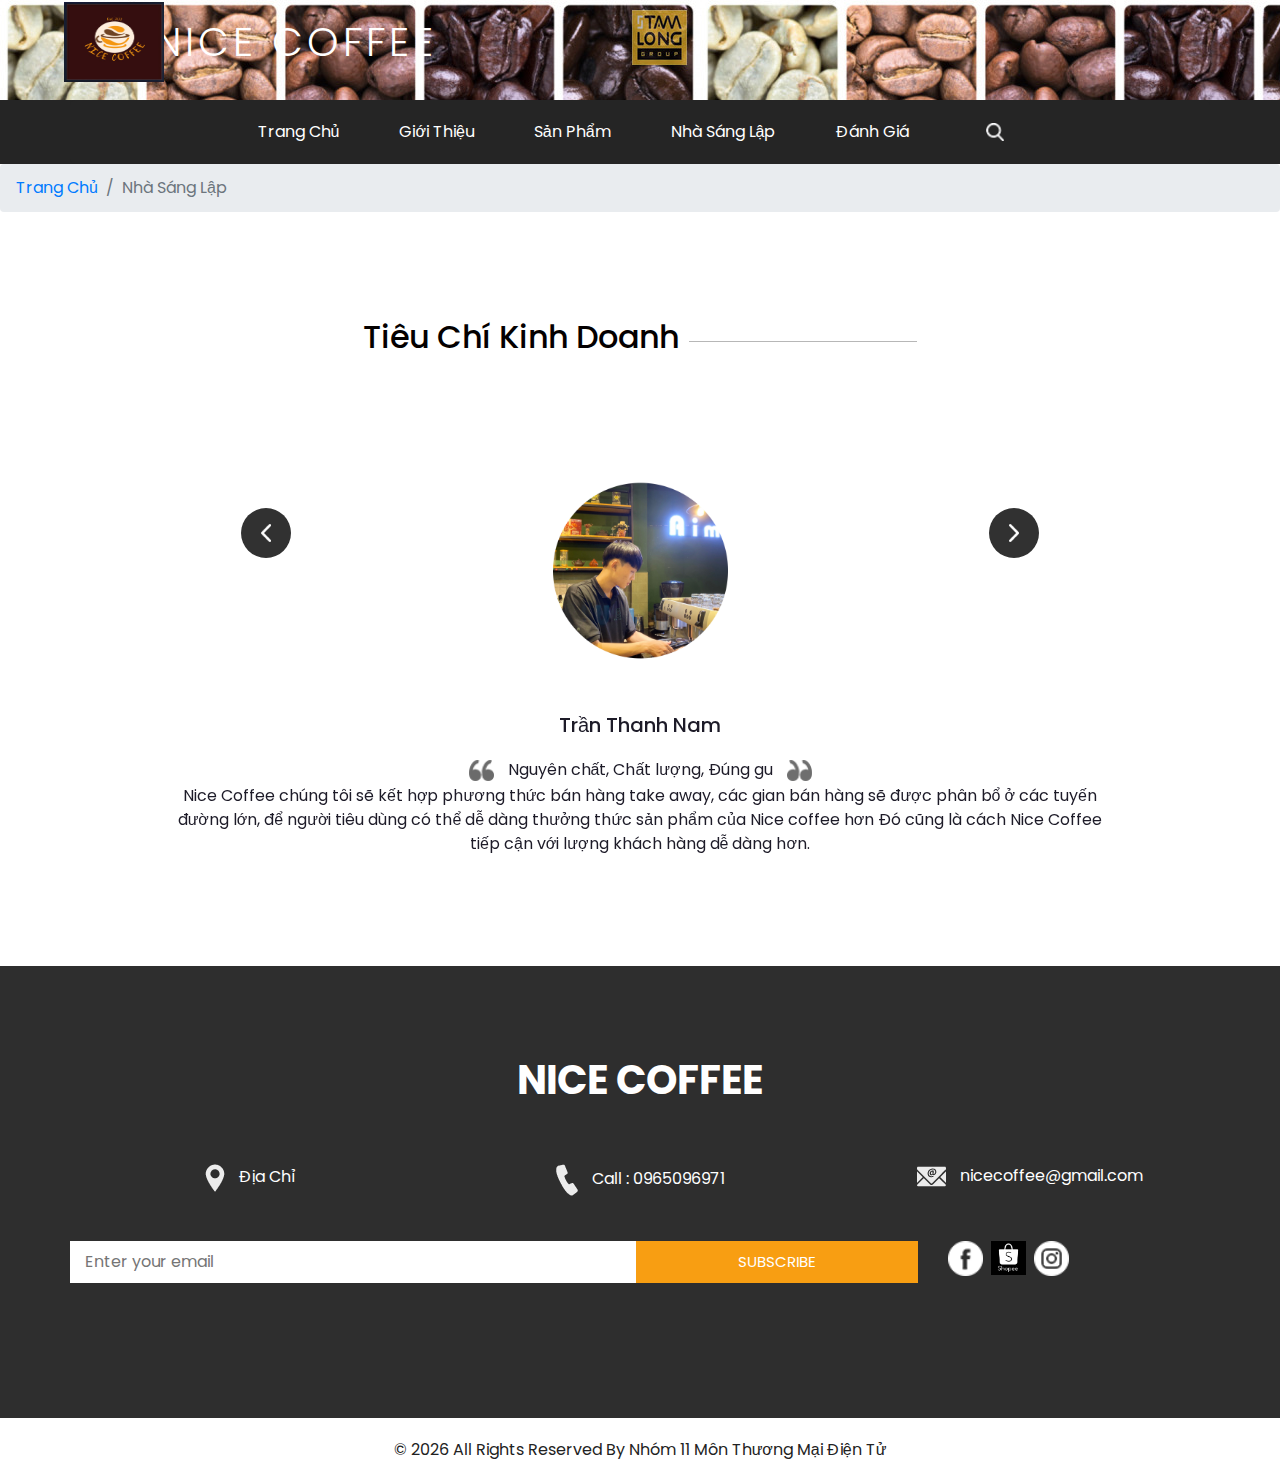
<file: testimonial.html>
<!DOCTYPE html>
<html>

<head>
  <!-- Basic -->
  <meta charset="utf-8" />
  <meta http-equiv="X-UA-Compatible" content="IE=edge" />
  <!-- Mobile Metas -->
  <meta name="viewport" content="width=device-width, initial-scale=1, shrink-to-fit=no" />
  <!-- Site Metas -->
  <meta name="keywords" content="" />
  <meta name="description" content="" />
  <meta name="author" content="" />

  <title>NICE COFFEE</title>

  <!-- slider stylesheet -->
  <link rel="stylesheet" type="text/css" href="https://cdnjs.cloudflare.com/ajax/libs/OwlCarousel2/2.1.3/assets/owl.carousel.min.css" />

  <!-- bootstrap core css -->
  <link rel="stylesheet" type="text/css" href="css/bootstrap.css" />

  <!-- fonts style -->
  <link href="https://fonts.googleapis.com/css?family=Baloo+Chettan|Dosis:400,600,700|Poppins:400,600,700&display=swap" rel="stylesheet" />
  <!-- Custom styles for this template -->
  <link href="css/style.css" rel="stylesheet" />
  <!-- responsive style -->
  <link href="css/responsive.css" rel="stylesheet" />
</head>

<body class="sub_page">
  <div class="hero_area">
    <!-- header section strats -->
    <div class="brand_box">
      <a class="navbar-brand" href="index.html">
        <span>
          <h1 style="position: absolute; top: 18%; letter-spacing: 4px; color: white;font-weight: 300;left: 12%;">NICE COFFEE</h1>
          <img src="images/z3832061067043_bd217b656e03b0d4c170ee0b9b06fc7c.jpg" style="position:absolute;left: 5%;top:2%;width: 100px;height: 80px;" alt="">
        </span>
      </a>
    </div>
    <!-- end header section -->
  </div>

  <!-- nav section -->

  <section class="nav_section">
    <div class="container">
      <div class="custom_nav2">
        <nav class="navbar navbar-expand custom_nav-container ">
          <button class="navbar-toggler" type="button" data-toggle="collapse" data-target="#navbarSupportedContent" aria-controls="navbarSupportedContent" aria-expanded="false" aria-label="Toggle navigation">
            <span class="navbar-toggler-icon"></span>
          </button>

          <div class="collapse navbar-collapse" id="navbarSupportedContent">
            <div class="d-flex  flex-column flex-lg-row align-items-center">
              <ul class="navbar-nav  ">
                <li class="nav-item active">
                  <a class="nav-link" href="index.html">Trang Chủ <span class="sr-only">(current)</span></a>
                </li>
                <li class="nav-item">
                  <a class="nav-link" href="about.html">Giới Thiệu </a>
                </li>
                <li class="nav-item">
                  <a class="nav-link" href="fruit.html">Sản Phẩm </a>
                </li>
                <li class="nav-item">
                  <a class="nav-link" href="testimonial.html">Nhà Sáng Lập</a>
                </li>
                <li class="nav-item">
                  <a class="nav-link" href="contact.html">Đánh Giá</a>
                </li>
              </ul>
              <form class="form-inline my-2 my-lg-0 ml-0 ml-lg-4 mb-3 mb-lg-0">
                <button class="btn  my-2 my-sm-0 nav_search-btn" type="submit"></button>
              </form>
            </div>
          </div>
        </nav>
      </div>
    </div>
  </section>

  <!-- end nav section -->


  <!-- client section -->
  <ol class="breadcrumb">
    <li class="breadcrumb-item"><a href="index.html">Trang Chủ</a></li>
    <li class="breadcrumb-item active" aria-current="page">Nhà Sáng Lập</li>
</ol>
  <section class="client_section layout_padding">
    <div class="container ">
      <div class="heading_container">
        <h2>
          Tiêu Chí Kinh Doanh
        </h2>
        <hr>
      </div>
      <div id="carouselExample2Controls" class="carousel slide" data-ride="carousel">
        <div class="carousel-inner">
          <div class="carousel-item active">
            <div class="client_container layout_padding-top">
              <div class="img-box">
                <img src="images/hình đẹp 4.jpg" alt="">
              </div>
              <div class="detail-box">
                <h5>
                  Trần Thanh Nam
                </h5>
                <p>
                  <img src="images/left-quote.png" alt="">
                  <span>
                    Nguyên chất, Chất lượng, Đúng gu
                  </span>
                  <img src="images/right-quote.png" alt=""> <br>
                  Nice Coffee chúng tôi sẽ kết hợp phương thức bán hàng take away, các gian bán hàng sẽ được phân bổ ở các tuyến đường lớn, để người tiêu dùng có thể dễ dàng thưởng thức sản phẩm của Nice coffee hơn
Đó cũng là cách Nice Coffee tiếp cận với lượng khách hàng dễ dàng hơn.
                </p>
              </div>
            </div>
          </div>
          <div class="carousel-item">
            <div class="client_container layout_padding-top">
              <div class="img-box">
                <img src="images/hình đẹp 2.jpg" alt="">
              </div>
              <div class="detail-box">
                <h5>
                  Lê Đình Thiện
                </h5>
                <p>
                  <img src="images/left-quote.png" alt="">
                  <span>
                    Kiên trì, Học tập, Phát triển
                  </span>
                  <img src="images/right-quote.png" alt=""> <br>
                  Tất cả sản phẩm của Nice Coffee là cà phê sạch: Không nguy hại sức khỏe, Không pha độn, không chất bảo quản, không màu công nghiệp, không phụ gia, không tạp chất.
                </p>
              </div>
            </div>
          </div>
          <div class="carousel-item">
            <div class="client_container layout_padding-top">
              <div class="img-box">
                <img src="images/hình đẹp.jpg" alt="">
              </div>
              <div class="detail-box">
                <h5>
                  Đỗ Duy Sang
                </h5>
                <p>
                  <img src="images/left-quote.png" alt="">
                  <span>
                    Có tâm, Có tầm, Uy tín
                  </span>
                  <img src="images/right-quote.png" alt=""> <br>
                  Nice coffee sẽ tập trung cho thị trường trong nước, khi đã có chỗ đứng trong thị trường, Nice Coffee sẽ hướng tới thị trường lớn hơn đó là thị trường nước ngoài.
                </p>
              </div>
            </div>
          </div>
          <div class="carousel-item">
            <div class="client_container layout_padding-top">
              <div class="img-box">
                <img src="images/hình đẹp 3.jpg" alt="">
              </div>
              <div class="detail-box">
                <h5>
                  Phan Hoàng Long Phi
                </h5>
                <p>
                  <img src="images/left-quote.png" alt="">
                  <span>
                  Đổi mới, Sáng tạo, Thành công
                  </span>
                  <img src="images/right-quote.png" alt=""> <br>
                  Nếu bạn có nhã ý muốn mở 1 quán cafe thì hãy đến Nice Coffee, chúng tôi sẽ tư vấn các máy pha cafe, và tư vấn các công thức về cafe chuẩn ngon
Để bạn có thể dễ dàng mang lại những sản phẩm chất lượng đến tay người tiêu dùng.
                </p>
              </div>
            </div>
        </div>
        <a class="carousel-control-prev" href="#carouselExample2Controls" role="button" data-slide="prev">
          <span class="sr-only">Previous</span>
        </a>
        <a class="carousel-control-next" href="#carouselExample2Controls" role="button" data-slide="next">
          <span class="sr-only">Next</span>
        </a>
      </div>

    </div>
  </section>

  <!-- end client section -->

  <!-- info section -->

  <section class="info_section layout_padding">
    <div class="container">
      <div class="info_logo">
        <h2>
          NICE COFFEE
        </h2>
      </div>
      <div class="info_contact">
        <div class="row">
          <div class="col-md-4">
            <a href="">
              <img src="images/location.png" alt="">
              <span>
                Địa Chỉ
              </span>
            </a>
          </div>
          <div class="col-md-4">
            <a href="">
              <img src="images/call.png" alt="">
              <span>
                Call : 0965096971
              </span>
            </a>
          </div>
          <div class="col-md-4">
            <a href="">
              <img src="images/mail.png" alt="">
              <span>
                nicecoffee@gmail.com
              </span>
            </a>
          </div>
        </div>
      </div>
      <div class="row">
        <div class="col-md-8 col-lg-9">
          <div class="info_form">
            <form action="">
              <input type="text" placeholder="Enter your email">
              <button>
                subscribe
              </button>
            </form>
          </div>
        </div>
        <div class="col-md-4 col-lg-3">
          <div class="info_social">
            <div>
              <a href="https://www.facebook.com/profile.php?id=100087156053533">
                <img src="images/facebook-logo-button.png" alt="">
              </a>
              </a>
            </div>
            <div>
              <a href="https://www.shopee.vn/namthanh948">
                <img src="images/tải xuống.png" alt="">
              </a>
            </div>
            <div>
              <a href="">
                <img src="images/instagram.png" alt="">
              </a>
            </div>
          </div>
        </div>
      </div>

    </div>
  </section>

  <!-- end info section -->


  <!-- footer section -->
  <section class="container-fluid footer_section">
    <p>
      &copy; <span id="displayYear"></span> All Rights Reserved By
      <a href="https://www.facebook.com/dyysangg270508/">Nhóm 11 Môn Thương Mại Điện Tử</a>
    </p>
  </section>
  <!-- footer section -->


  <script type="text/javascript" src="js/jquery-3.4.1.min.js"></script>
  <script type="text/javascript" src="js/bootstrap.js"></script>
  <script type="text/javascript" src="js/custom.js"></script>

</body>

</html>
</file>
<file: css/style.css>
body {
  font-family: "Poppins", sans-serif;
  color: #040000;
  background-color: #ffffff;
}

.layout_padding {
  padding: 90px 0;
}

.layout_padding2 {
  padding: 45px 0;
}

.layout_padding2-top {
  padding-top: 45px;
}

.layout_padding2-bottom {
  padding-bottom: 45px;
}

.layout_padding-top {
  padding-top: 90px;
}

.layout_padding-bottom {
  padding-bottom: 90px;
}

/*header section*/
.sub_page .brand_box {
  position: relative;
  background-image: url(../images/cafein-chua-trong-hat-cafe.jpg);
  padding: 45px 0;
}

.sub_page .nav_section {
  margin-top: 0;
  background-color: #252525;
}

.brand_box {
  position: absolute;
  top: 0;
  left: 0;
  z-index: 9;
  width: 100%;
  display: -webkit-box;
  display: -ms-flexbox;
  display: flex;
  -webkit-box-pack: center;
      -ms-flex-pack: center;
          justify-content: center;
}

.brand_box .navbar-brand span {
  font-size: 34px;
  font-weight: bold;
  color: #ffffff;
  text-transform: uppercase;
}

a,
a:hover,
a:focus {
  text-decoration: none;
}

a:hover,
a:focus {
  color: initial;
}

.btn,
.btn:focus {
  outline: none !important;
  -webkit-box-shadow: none;
          box-shadow: none;
}

.custom_nav-container {
  z-index: 99999;
  padding: 15px 0;
}

.custom_nav-container .navbar-toggler {
  outline: none;
}

.custom_nav-container .navbar-toggler .navbar-toggler-icon {
  background-image: url(../images/menu.png);
  background-size: 42px;
}

.custom_nav-container .nav_search-btn {
  margin: auto;
}

/*end header section*/
/* slider section */
.slider_section div#carouselExampleControls {
  overflow: hidden;
}

.slider_section .img-box img {
  width: 100%;
}

.slider_section .carousel-control-prev,
.slider_section .carousel-control-next {
  width: 90px;
  height: 90px;
  background-color: #252525;
  opacity: 1;
  top: 50%;
  -webkit-transform: translateY(-50%);
          transform: translateY(-50%);
  background-repeat: no-repeat;
  background-size: 12px;
}

.slider_section .carousel-control-prev:hover,
.slider_section .carousel-control-next:hover {
  opacity: 0.9;
}

.slider_section .carousel-control-prev {
  border-radius: 0 100% 100% 0;
  background-image: url(../images/prev.png);
  left: -50px;
  background-position: 58px center;
}

.slider_section .carousel-control-next {
  border-radius: 100% 0 0 100%;
  background-image: url(../images/next.png);
  right: -45px;
  background-position: 20px center;
}

/* end slider section */
.nav_section {
  margin-top: -32px;
}

.nav_section .custom_nav2 .custom_nav-container {
  padding: 10px 0;
  background-color: #252525;
  border-radius: 5px;
}

.nav_section .custom_nav2 .custom_nav-container .navbar-nav .nav-item .nav-link {
  padding: 10px 30px;
  color: #ffffff;
  text-align: center;
  position: relative;
}

.nav_section .custom_nav2 #navbarSupportedContent {
  -webkit-box-pack: center;
      -ms-flex-pack: center;
          justify-content: center;
}

.nav_section .custom_nav-container .nav_search-btn {
  background-image: url(../images/search-icon.png);
  background-size: 18px;
  background-repeat: no-repeat;
  width: 35px;
  height: 35px;
  padding: 0;
  border: none;
  margin: 0 40px 0 15px;
  background-position: center;
}

.shop_section .box {
  display: -webkit-box;
  display: -ms-flexbox;
  display: flex;
  -webkit-box-orient: vertical;
  -webkit-box-direction: normal;
      -ms-flex-direction: column;
          flex-direction: column;
  -webkit-box-align: center;
      -ms-flex-align: center;
          align-items: center;
  text-align: center;
}

.shop_section .box .detail-box h2 {
  font-weight: bold;
  font-size: 3rem;
  text-transform: uppercase;
}

.shop_section .box .detail-box p {
  margin-bottom: 0;
}

.shop_section .box .img-box img {
  max-width: 100%;
}

.shop_section .box .btn-box {
  margin-top: 25px;
}

.shop_section .box .btn-box a {
  display: inline-block;
  padding: 8px 40px;
  background-color: #313131;
  border: 1px solid #313131;
  color: #ffffff;
}

.shop_section .box .btn-box a:hover {
  background-color: transparent;
  color: #313131;
}

.about_section .img-box {
  padding: 35px 0;
  background-color: #ececec;
}

.about_section .img-box img {
  width: 100%;
  -webkit-transform: translateX(45px);
          transform: translateX(45px);
}

.about_section .detail-box {
  text-align: center;
  padding: 35px 45px;
}

.about_section .detail-box .heading_container {
  display: -webkit-box;
  display: -ms-flexbox;
  display: flex;
  -webkit-box-orient: vertical;
  -webkit-box-direction: normal;
      -ms-flex-direction: column;
          flex-direction: column;
  -webkit-box-align: center;
      -ms-flex-align: center;
          align-items: center;
}

.about_section .detail-box .heading_container hr {
  width: 1px;
  height: 145px;
  margin: 0;
  border: none;
  background-color: #b7b7b7;
  margin-bottom: 10px;
}

.about_section .detail-box p {
  margin-top: 10px;
}

.about_section .detail-box a {
  display: inline-block;
  padding: 10px 40px;
  background-color: #313131;
  border: 1px solid #313131;
  color: #ffffff;
  margin-top: 10px;
}

.about_section .detail-box a:hover {
  background-color: transparent;
  color: #313131;
}

.fruit_section .heading_container {
  display: -webkit-box;
  display: -ms-flexbox;
  display: flex;
  -webkit-box-align: center;
      -ms-flex-align: center;
          align-items: center;
  margin-bottom: 35px;
}

.fruit_section .heading_container hr {
  width: 20%;
  height: 1px;
  border: none;
  margin: 0;
  margin-right: 10px;
  background-color: #b7b7b7;
}

.fruit_section .heading_container h2 {
  margin: 0;
}

.fruit_section .fruit_container {
  display: -webkit-box;
  display: -ms-flexbox;
  display: flex;
  -ms-flex-wrap: wrap;
      flex-wrap: wrap;
  -webkit-box-pack: center;
      -ms-flex-pack: center;
          justify-content: center;
}

.fruit_section .fruit_container .box {
  -webkit-box-flex: 0;
      -ms-flex: 0 0 31.33%;
          flex: 0 0 31.33%;
  margin: 1%;
  position: relative;
  overflow: hidden;
}

.fruit_section .fruit_container .box img {
  width: 100%;
}

.fruit_section .fruit_container .box .link_box {
  position: absolute;
  left: 0;
  top: 100%;
  width: 100%;
  height: 100%;
  opacity: 0;
  background-color: #252525;
  color: #ffffff;
  display: -webkit-box;
  display: -ms-flexbox;
  display: flex;
  -webkit-box-orient: vertical;
  -webkit-box-direction: normal;
      -ms-flex-direction: column;
          flex-direction: column;
  -webkit-box-align: center;
      -ms-flex-align: center;
          align-items: center;
  -webkit-box-pack: center;
      -ms-flex-pack: center;
          justify-content: center;
  -webkit-transition: all 0.3s;
  transition: all 0.3s;
}

.fruit_section .fruit_container .box .link_box h5 {
  text-transform: uppercase;
  margin-bottom: 25px;
}

.fruit_section .fruit_container .box .link_box a {
  display: inline-block;
  padding: 7px 35px;
  border: 1px solid #ffffff;
  color: #ffffff;
  font-size: 15px;
}

.fruit_section .fruit_container .box .link_box a:hover {
  background-color: #ffffff;
  color: #000000;
}

.fruit_section .fruit_container .box:hover .link_box {
  top: 0;
  opacity: 0.9;
}

.client_section .heading_container {
  display: -webkit-box;
  display: -ms-flexbox;
  display: flex;
  -webkit-box-align: center;
      -ms-flex-align: center;
          align-items: center;
  -webkit-box-pack: center;
      -ms-flex-pack: center;
          justify-content: center;
}

.client_section .heading_container hr {
  width: 20%;
  height: 1px;
  border: none;
  margin: 0;
  margin-left: 10px;
  background-color: #b7b7b7;
}

.client_section .client_container {
  display: -webkit-box;
  display: -ms-flexbox;
  display: flex;
  -webkit-box-orient: vertical;
  -webkit-box-direction: normal;
      -ms-flex-direction: column;
          flex-direction: column;
  -webkit-box-align: center;
      -ms-flex-align: center;
          align-items: center;
  text-align: center;
  width: 85%;
  margin: auto;
}

.client_section .client_container .img-box {
  width: 175px;
  border-radius: 100%;
}

.client_section .client_container .img-box img {
  width: 100%;
}

.client_section .client_container .detail-box {
  margin-top: 25px;
}

.client_section .client_container .detail-box h5 {
  color: #1d1b28;
  margin-bottom: 15px;
}

.client_section .client_container .detail-box p {
  color: #1d1b28;
  margin: 20px;
}

.client_section .client_container .detail-box p img {
  width: 25px;
  margin: 3px 10px;
}

.client_section .client_container .detail-box img {
  width: 60px;
}

.client_section .carousel-control-prev,
.client_section .carousel-control-next {
  width: 50px;
  height: 50px;
  border-radius: 100%;
  background-color: #313131;
  opacity: 1;
  top: 28%;
  background-repeat: no-repeat;
  background-position: center;
  background-size: 10px;
}

.client_section .carousel-control-prev:hover,
.client_section .carousel-control-next:hover {
  background-color: #000000;
}

.client_section .carousel-control-prev {
  background-image: url(../images/prev.png);
  left: 15%;
}

.client_section .carousel-control-next {
  background-image: url(../images/next.png);
  right: 15%;
}

/* contact section */
.contact_section {
  position: relative;
}

.contact_section .heading_container {
  display: -webkit-box;
  display: -ms-flexbox;
  display: flex;
  -webkit-box-align: center;
      -ms-flex-align: center;
          align-items: center;
  margin-bottom: 35px;
}

.contact_section .heading_container hr {
  width: 20%;
  height: 1px;
  border: none;
  margin: 0;
  margin-right: 10px;
  background-color: #b7b7b7;
}

.contact_section .heading_container h2 {
  margin: 0;
}

.contact_section input::-webkit-input-placeholder {
  color: #000;
}

.contact_section input:-ms-input-placeholder {
  color: #000;
}

.contact_section input::-ms-input-placeholder {
  color: #000;
}

.contact_section input::placeholder {
  color: #000;
}

.contact_section input {
  border: none;
  outline: none;
  height: 45px;
  width: 100%;
  margin: 10px 0;
  -webkit-box-shadow: 0 0 5px 0 rgba(0, 0, 0, 0.25);
          box-shadow: 0 0 5px 0 rgba(0, 0, 0, 0.25);
  padding-left: 15px;
}

.contact_section input::-webkit-input-placeholder {
  color: #ac9784;
  text-transform: uppercase;
  font-size: 15px;
}

.contact_section input:-ms-input-placeholder {
  color: #ac9784;
  text-transform: uppercase;
  font-size: 15px;
}

.contact_section input::-ms-input-placeholder {
  color: #ac9784;
  text-transform: uppercase;
  font-size: 15px;
}

.contact_section input::placeholder {
  color: #ac9784;
  text-transform: uppercase;
  font-size: 15px;
}

.contact_section input.message_input {
  height: 100px;
}

.contact_form-container {
  padding: 15px 15px 15px 0;
}

.contact_form-container button {
  border: none;
  background-color: #fd9e2e;
  color: #fff;
  padding: 10px 55px;
  font-size: 15px;
  text-transform: uppercase;
  margin-top: 35px;
}

.map_container {
  height: 350px;
}

.map_container .map-responsive {
  height: 100%;
}

/* contact section */
/* info section */
.info_section {
  background-color: #2e2e2e;
  color: #ffffff;
}

.info_section h6 {
  font-weight: bold;
}

.info_section .info_logo h2 {
  font-size: 2.5rem;
  text-align: center;
  text-transform: uppercase;
  font-weight: bold;
}

.info_section .info_contact {
  margin-top: 60px;
  margin-bottom: 45px;
}

.info_section .info_contact .col-md-4 {
  display: -webkit-box;
  display: -ms-flexbox;
  display: flex;
  -webkit-box-pack: center;
      -ms-flex-pack: center;
          justify-content: center;
}

.info_section .info_contact a {
  color: #ffffff;
}

.info_section .info_contact img {
  max-width: 100%;
  margin-right: 10px;
}

.info_section .info_form {
  margin: 0 auto;
  margin-bottom: 45px;
}

.info_section .info_form h4 {
  text-transform: uppercase;
  text-align: center;
  margin-bottom: 20px;
}

.info_section .info_form form {
  display: -webkit-box;
  display: -ms-flexbox;
  display: flex;
  -webkit-box-align: center;
      -ms-flex-align: center;
          align-items: center;
}

.info_section .info_form form input {
  background-color: #ffffff;
  border: none;
  -webkit-box-flex: 2.5;
      -ms-flex: 2.5;
          flex: 2.5;
  outline: none;
  color: #000000;
  min-height: 42.4px;
  padding-left: 15px;
}

.info_section .info_form form input ::-webkit-input-placeholder {
  color: #ffffff;
  opacity: 0.2;
}

.info_section .info_form form input :-ms-input-placeholder {
  color: #ffffff;
  opacity: 0.2;
}

.info_section .info_form form input ::-ms-input-placeholder {
  color: #ffffff;
  opacity: 0.2;
}

.info_section .info_form form input ::placeholder {
  color: #ffffff;
  opacity: 0.2;
}

.info_section .info_form form button {
  -webkit-box-flex: 1;
      -ms-flex: 1;
          flex: 1;
  display: inline-block;
  padding: 9px 30px;
  background-color: #f89e12;
  border: 1px solid #f89e12;
  color: #ffffff;
  font-size: 15px;
  text-transform: uppercase;
}

.info_section .info_form form button:hover {
  background-color: transparent;
  color: #f89e12;
}

.info_section .box {
  display: -webkit-box;
  display: -ms-flexbox;
  display: flex;
}

.info_section .info_social {
  display: -webkit-box;
  display: -ms-flexbox;
  display: flex;
}

.info_section .info_social img {
  width: 35px;
  margin-right: 8px;
}

/* end info section */
/* footer section*/
.footer_section {
  background-color: #ffffff;
  padding: 20px 15px;
}

.footer_section p {
  margin: 0;
  text-align: center;
  color: #222222;
}

.footer_section a {
  color: #222222;
}

/* end footer section*/
/*# sourceMappingURL=style.css.map */
</file>
<file: css/responsive.css>
@media (max-width: 1400px) {}

@media (max-width: 1120px) {}

@media (max-width: 992px) {

    .custom_nav2 .navbar-nav {
        flex-wrap: wrap;
    }

    .custom_nav2 .nav-item {
        flex-basis: 33.333%;
    }

    .nav_section .custom_nav-container .nav_search-btn {
        margin: auto;
    }

    .about_section .detail-box .heading_container hr {
        height: 75px;
    }

    .about_section .detail-box {
        padding-right: 0;
    }
}

@media (max-width: 768px) {

    .slider_section .carousel-control-prev,
    .slider_section .carousel-control-next {
        display: none;
    }



    .about_section .detail-box .heading_container hr {
        height: 145px;
    }

    .about_section .img-box {
        padding: 0 25px;
    }

    .about_section .img-box img {
        transform: translateY(45px);
    }

    .about_section .detail-box {
        padding: 0;
        margin-top: 75px;
    }

    .fruit_section .fruit_container .box {
        flex: 0 0 47%;
        margin: 1.5%;
    }

    .client_section .client_container {
        width: 100%;
    }

    .contact_form-container {
        margin-bottom: 35px;
    }

    .contact_form-container {
        padding: 0;
    }

    .info_section .info_contact .col-md-4 {
        display: flex;
        flex-direction: column;
        align-items: center;
        margin-bottom: 20px;
        text-align: center;
    }


    .info_section .info_social {
        justify-content: center;
    }
}

@media (max-width: 576px) {
    .custom_nav2 .nav-item {
        flex-basis: 50%;
    }

    .fruit_section .fruit_container .box {
        flex: 0 0 97%;
        margin: 3% 1.5%;
    }

    .info_section .info_form form {
        flex-direction: column;
        align-items: center;
    }

    .info_section .info_form form input {
        width: 100%;
    }

    .info_section .info_form form button {
        margin-top: 15px;
    }
}


@media (max-width: 480px) {
    .custom_nav2 .nav-item {
        flex-basis: 100%;
    }

    .client_section .carousel-control-prev,
    .client_section .carousel-control-next {
        display: none;
    }
}

@media (max-width: 400px) {}

@media (max-width: 360px) {}

@media (min-width: 1200px) {
    .container {
        max-width: 1170px;
    }

}
</file>
